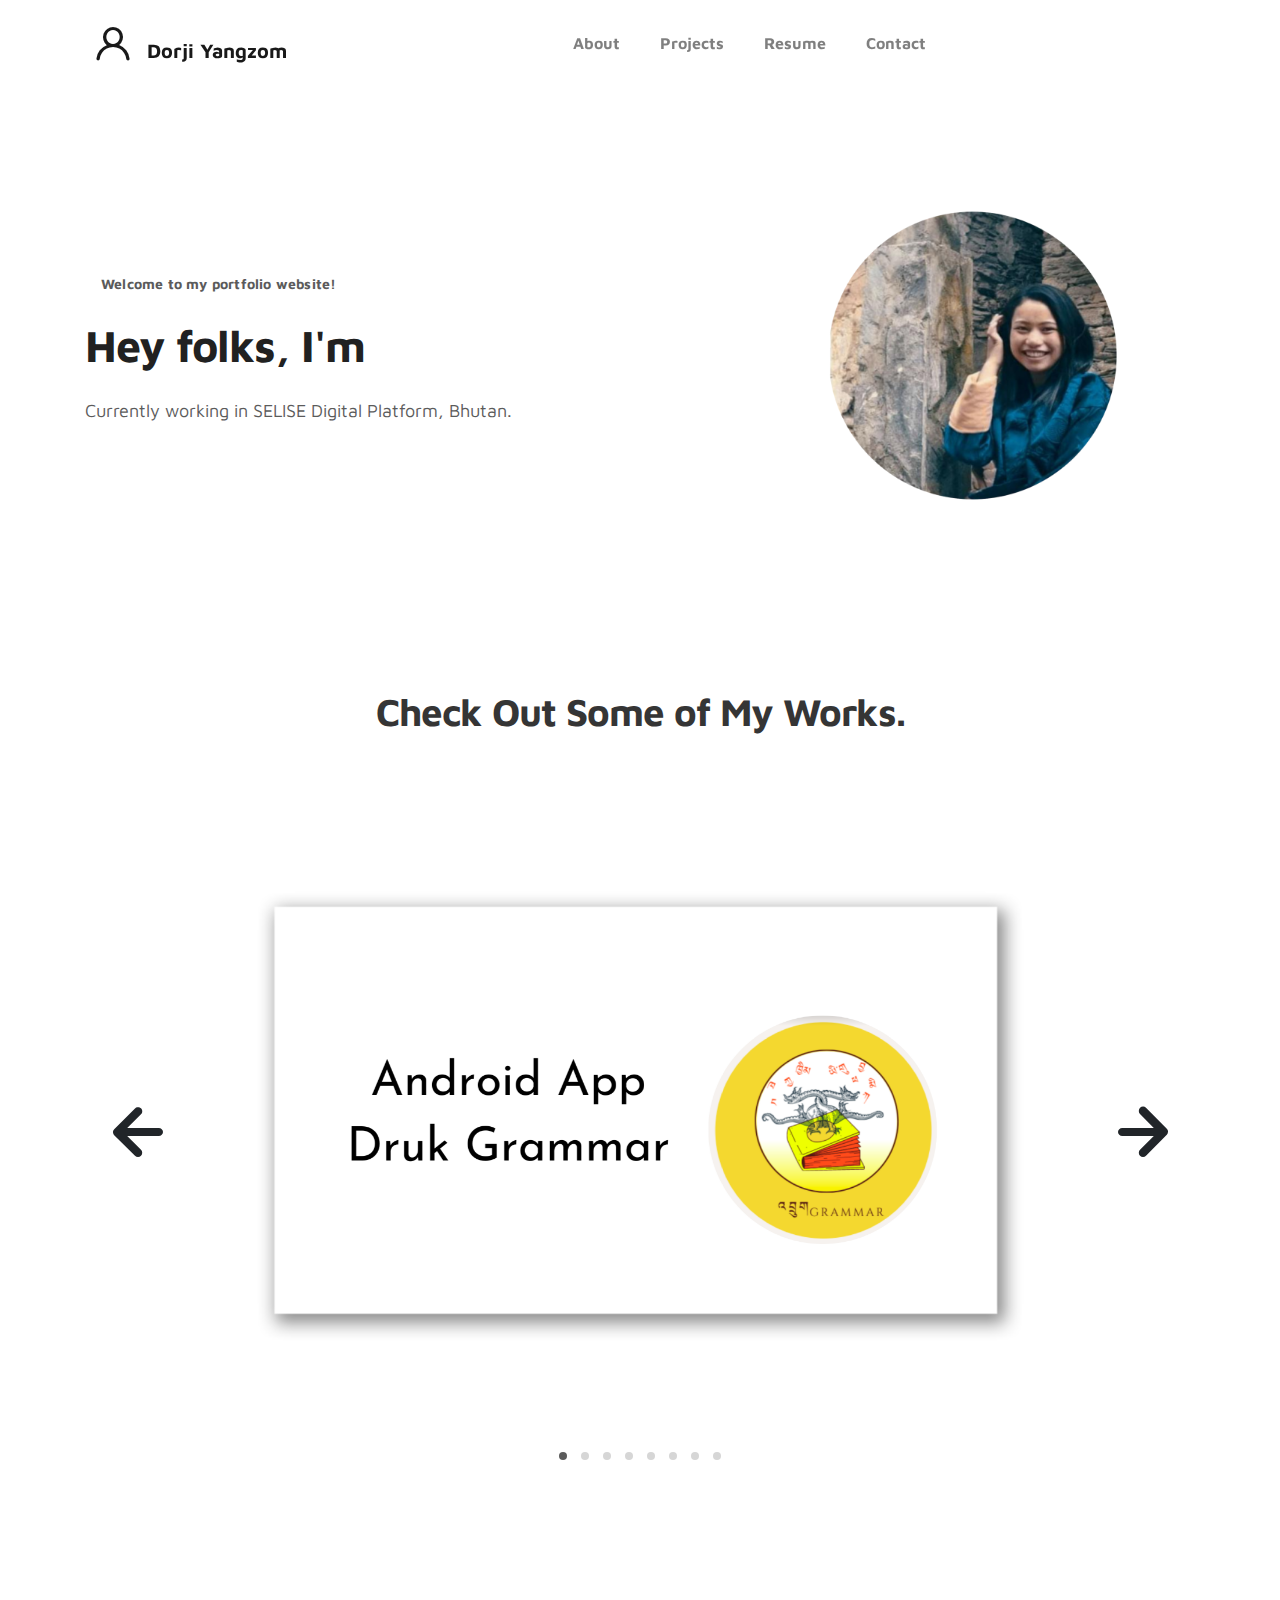
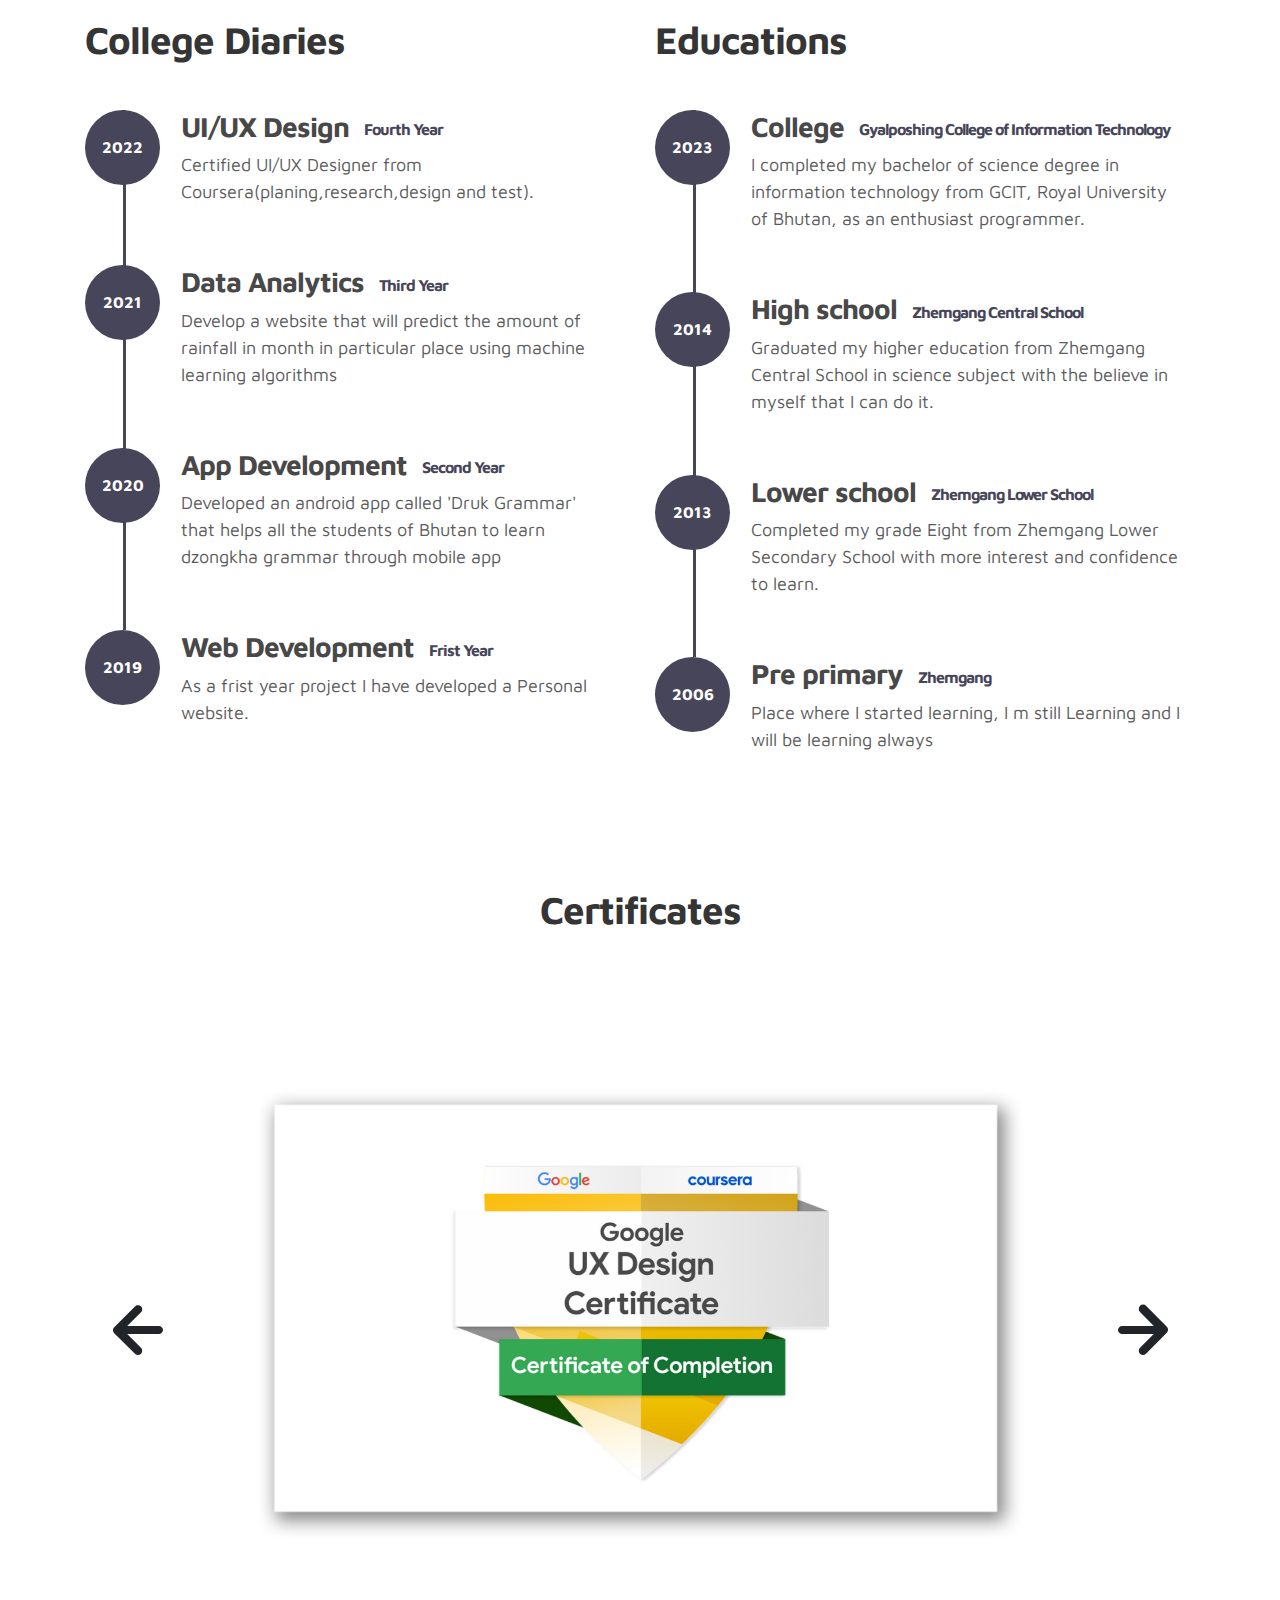
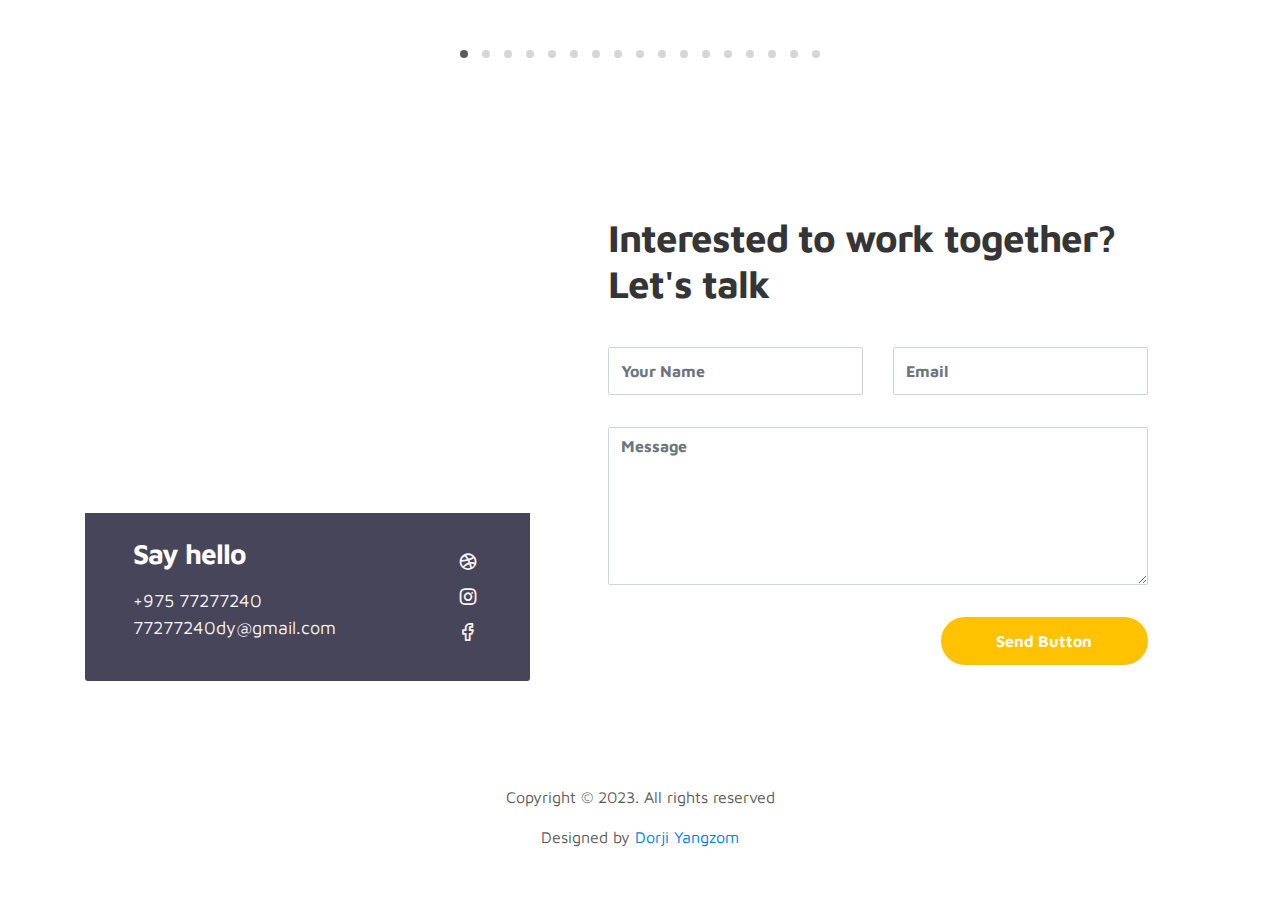
<file: index.html>
<!doctype html>
<html lang="en">
  <head>
    <meta charset="utf-8">
    <meta name="viewport" content="width=device-width, initial-scale=1, shrink-to-fit=no">
    <meta name="description" content="">
    <meta name="author" content="">
    <link rel="icon" type="image/png" href="images/undraw/logodjkhkx.png"/>

    <title>Dorji Yangzom</title>

    <link rel="stylesheet" href="css/bootstrap.min.css">
    <link rel="stylesheet" href="css/unicons.css">
    <link rel="stylesheet" href="css/owl.carousel.min.css">
    <link rel="stylesheet" href="css/owl.theme.default.min.css">

    <!-- MAIN STYLE -->
    <link rel="stylesheet" href="css/tooplate-style.css">
    <!-- <script src="js/mail.js"></script>
    <script type="text/javascript"
        src="https://cdn.jsdelivr.net/npm/@emailjs/browser@3/dist/email.min.js">
    </script>
    <script type="text/javascript">
      (function(){
          emailjs.init("twGvLrdgqTtie1IsZ");
      })();
    </script> -->
    
  </head>
  <body>

    <!-- MENU -->
    <nav class="navbar navbar-expand-sm navbar-light">
        <div class="container">
            <a class="navbar-brand" href="index.html"><i class='uil uil-user'></i> Dorji Yangzom</a>

            <button class="navbar-toggler" type="button" data-toggle="collapse" data-target="#navbarNav" aria-controls="navbarNav" aria-expanded="false"
                aria-label="Toggle navigation">
                <span class="navbar-toggler-icon"></span>
                <span class="navbar-toggler-icon"></span>
                <span class="navbar-toggler-icon"></span>
            </button>

            <div class="collapse navbar-collapse" id="navbarNav">
                <ul class="navbar-nav mx-auto">
                    <li class="nav-item">
                        <a href="#about" class="nav-link"><span data-hover="About">About</span></a>
                    </li>
                    <li class="nav-item">
                        <a href="#project" class="nav-link"><span data-hover="Projects">Projects</span></a>
                    </li>
                    <li class="nav-item">
                        <a href="#resume" class="nav-link"><span data-hover="Resume">Resume</span></a>
                    </li>
                    <li class="nav-item">
                        <a href="#contact" class="nav-link"><span data-hover="Contact">Contact</span></a>
                    </li>
                </ul>

                <!-- <ul class="navbar-nav ml-lg-auto">
                    <div class="ml-lg-4">
                      <div class="color-mode d-lg-flex justify-content-center align-items-center">
                        <i class="color-mode-icon"></i>
                        Color mode
                      </div>
                    </div>
                </ul> -->
            </div>
        </div>
    </nav>

    <!-- ABOUT -->
    <section class="about full-screen d-lg-flex justify-content-center align-items-center" id="about">
        <div class="container">
            <div class="row">
                
                <div class="col-lg-7 col-md-12 col-12 d-flex align-items-center">
                    <div class="about-text">
                        <small class="small-text">Welcome to <span class="mobile-block">my portfolio website!</span></small>
                        <h1 class="animated animated-text">
                            <span class="mr-2">Hey folks, I'm</span>
                                <div class="animated-info">
                                    <span class="animated-item">Dorji Yangzom</span>
                                    <span class="animated-item">Software Dev.</span>
                                    <span class="animated-item">UX Designer</span>
                    
                                </div>
                        </h1>

                        <p>Currently working in SELISE Digital Platform, Bhutan.</p>
                        
                        <!-- <div class="custom-btn-group mt-4">
                          <a href="#" class="btn mr-lg-2 custom-btn"><i class='uil uil-file-alt'></i> Download Resume</a>
                          <a href="#contact" class="btn custom-btn custom-btn-bg custom-btn-link">Get a free quote</a>
                        </div> -->
                    </div>
                </div>

                <div class="col-lg-5 col-md-12 col-12">
                    <div class="about-image svg">
                      <img src="images/undraw/39.png" class="img-fluid" alt="svg image">
                        <!-- <img src="images/undraw/undraw_software_engineer_lvl5.svg" class="img-fluid" alt="svg image"> -->
                        <!-- <img src="images/undraw/12190050.jpg" class="img-fluid" alt="svg image"> -->
                    </div>
                </div>

            </div>
        </div>
    </section>

    <!-- PROJECTS -->
    <section class="project py-5" id="project">
        <div class="container">
                
                <div class="row">
                  <div class="col-lg-11 text-center mx-auto col-12">

                      <div class="col-lg-8 mx-auto">
                        <h2>Check Out Some of My Works.</h2>
                      </div>

                      <div class="owl-carousel owl-theme">
                        <div class="item">
                          <div class="project-info">
                            <a href="images/project/mobileapp.pdf">
                            <img src="images/project/1.png" class="img-fluid" alt="project image"></a>
                          </div>
                        </div>

                        <div class="item">
                          <div class="project-info">
                            <a href="https://raindate.herokuapp.com/">
                            <img src="images/project/9.png" class="img-fluid" alt="project image"></a>
                          </div>
                        </div>

                        <div class="item">
                          <div class="project-info">
                            <a href="https://gcit-cca-management-system.onrender.com/">
                            <img src="images/project/8.png" class="img-fluid" alt="project image"></a>
                          </div>
                        </div>

                        <div class="item">
                          <div class="project-info">
                            <a href="https://sign-language-classification.herokuapp.com/">
                            <img src="images/project/3.png" class="img-fluid" alt="project image"></a>
                          </div>
                        </div>

                        <div class="item">
                          <div class="project-info">
                            <a href="case_1.html">
                            <img src="images/project/4.png" class="img-fluid" alt="project image"></a>
                          </div>
                        </div>

                        <div class="item">
                          <div class="project-info">
                            <a href="case_2.html">
                            <img src="images/project/5.png" class="img-fluid" alt="project image"></a>
                          </div>
                        </div>

                        <div class="item">
                          <div class="project-info">
                            <a href="case_3.html">
                            <img src="images/project/6.png" class="img-fluid" alt="project image"></a>
                          </div>
                        </div>
                        
                        <div class="item">
                          <div class="project-info">
                            <a href="images/project/research.pdf">
                            <img src="images/project/7.png" class="img-fluid" alt="project image"></a>
                          </div>
                        </div>

                         
                      </div>
                    </div>

                  </div>
                </div>
        </div>
    </section>

    <!-- FEATURES -->
    <section class="resume py-5 d-lg-flex justify-content-center align-items-center" id="resume">
        <div class="container">
            <div class="row">

                <div class="col-lg-6 col-12">
                  <h2 class="mb-4">College Diaries</h2>

                    <div class="timeline">
                        <div class="timeline-wrapper">
                             <div class="timeline-yr">
                                  <span>2022</span>
                             </div>
                             <div class="timeline-info">
                                  <h3><span>UI/UX Design</span><small>Fourth Year</small></h3>
                                  <p>Certified UI/UX Designer from Coursera(planing,research,design and test).</p>
                             </div>
                        </div>

                        <div class="timeline-wrapper">
                            <div class="timeline-yr">
                                <span>2021</span>
                            </div>
                            <div class="timeline-info">
                                <h3><span>Data Analytics</span><small>Third Year</small></h3>
                                <p>Develop a website that will predict the amount of rainfall in month in particular place using machine learning algorithms</p>
                            </div>
                        </div>

                        <div class="timeline-wrapper">
                            <div class="timeline-yr">
                                <span>2020</span>
                            </div>
                            <div class="timeline-info">
                                <h3><span>App Development</span><small>Second Year</small></h3></h3>
                                <p>Developed an android app called 'Druk Grammar' that helps all the students of Bhutan to learn dzongkha grammar through mobile app</p>
                            </div>
                        </div>
                        
                        <div class="timeline-wrapper">
                            <div class="timeline-yr">
                                <span>2019</span>
                            </div>
                            <div class="timeline-info">
                                <h3><span>Web Development<small>Frist Year</small></h3>
                                <p>As a frist year project I have developed a Personal website.</p>
                            </div>
                        </div>

                    </div>
                </div>

                <div class="col-lg-6 col-12">
                  <h2 class="mb-4 mobile-mt-2">Educations</h2>

                    <div class="timeline">
                        <div class="timeline-wrapper">
                             <div class="timeline-yr">
                                  <span>2023</span>
                             </div>
                             <div class="timeline-info">
                                  <h3><span>College</span><small>Gyalposhing College of Information Technology</small></h3>
                                  <p>I completed my bachelor of science degree in information technology from GCIT, Royal University of Bhutan, as an enthusiast programmer.</p>
                             </div>
                        </div>

                        <div class="timeline-wrapper">
                            <div class="timeline-yr">
                                <span>2014</span>
                            </div>
                            <div class="timeline-info">
                                <h3><span>High school</span><small>Zhemgang Central School</small></h3>
                                <p>Graduated my higher education from Zhemgang Central School in science subject with the believe in myself that I can do it.</p>
                            </div>
                        </div>
                        
                        <div class="timeline-wrapper">
                            <div class="timeline-yr">
                                <span>2013</span>
                            </div>
                            <div class="timeline-info">
                                <h3><span>Lower school</span><small>Zhemgang Lower School</small></h3>
                                <p>Completed my grade Eight from Zhemgang Lower Secondary School with more interest and confidence to learn.</p>
                            </div>
                        </div>

                        <div class="timeline-wrapper">
                          <div class="timeline-yr">
                              <span>2006</span>
                          </div>
                          <div class="timeline-info">
                              <h3><span>Pre primary</span><small>Zhemgang</small></h3>
                              <p>Place where I started learning, I m still Learning and I will be learning always</p>
                          </div>
                      </div>

                    </div>
                </div>
                
            </div>
        </div>
        
    </section>

    <section class="project py-5" id="project">
      <div class="container">
              
              <div class="row">
                <div class="col-lg-11 text-center mx-auto col-12">

                    <div class="col-lg-8 mx-auto">
                      <h2>Certificates</h2>
                    </div>
                    <div class="owl-carousel owl-theme">
                      <div class="item">
                        <div class="project-info">
                          <img src="images/cert/14.png" class="img-fluid" alt="project image">
                        </div>
                      </div>

                      <div class="item">
                        <div class="project-info">
                          
                          <img src="images/cert/17.png" class="img-fluid" alt="project image">
                        </div>
                      </div>

                      <div class="item">
                        <div class="project-info">
                      
                          <img src="images/cert/25.png" class="img-fluid" alt="project image">
                        </div>
                      </div>

                      <div class="item">
                        <div class="project-info">
                        
                          <img src="images/cert/18.png" class="img-fluid" alt="project image">
                        </div>
                      </div>

                      <div class="item">
                        <div class="project-info">
                          <img src="images/cert/19.png" class="img-fluid" alt="project image">
                        </div>
                      </div>

                      <div class="item">
                        <div class="project-info">
                          <img src="images/cert/20.png" class="img-fluid" alt="project image">
                        </div>
                      </div>
                      <div class="item">
                        <div class="project-info">
                          <img src="images/cert/21.png" class="img-fluid" alt="project image">
                        </div>
                      </div>

                      <div class="item">
                        <div class="project-info">
                          
                          <img src="images/cert/22.png" class="img-fluid" alt="project image">
                        </div>
                      </div>

                      <div class="item">
                        <div class="project-info">
                        
                          <img src="images/cert/23.png" class="img-fluid" alt="project image">
                        </div>
                      </div>

                    
                      <div class="item">
                        <div class="project-info">
                      
                          <img src="images/cert/15.png" class="img-fluid" alt="project image">
                        </div>
                      </div>

                      <div class="item">
                        <div class="project-info">
                      
                          <img src="images/cert/16.png" class="img-fluid" alt="project image">
                        </div>
                      </div>
                      <div class="item">
                        <div class="project-info">
                          <img src="images/cert/24.png" class="img-fluid" alt="project image">
                        </div>
                      </div>

                  
                      <div class="item">
                        <div class="project-info">
                          <img src="images/cert/9.png" class="img-fluid" alt="project image">
                        </div>
                      </div>

                      <div class="item">
                        <div class="project-info">
                          
                          <img src="images/cert/10.png" class="img-fluid" alt="project image">
                        </div>
                      </div>

                      <div class="item">
                        <div class="project-info">
                        
                          <img src="images/cert/11.png" class="img-fluid" alt="project image">
                        </div>
                      </div>

                      <div class="item">
                        <div class="project-info">
                          <img src="images/cert/12.png" class="img-fluid" alt="project image">
                        </div>
                      </div>

                      <div class="item">
                        <div class="project-info">
                      
                          <img src="images/cert/13.png" class="img-fluid" alt="project image">
                        </div>
                      </div>

                      
                    </div>
                  </div>

                </div>
              </div>
      </div>
  </section>

    <!-- CONTACT -->
    <section class="contact py-5" id="contact">
      <div class="container">
        <div class="row">
          
          <div class="col-lg-5 mr-lg-5 col-12">
            <div class="google-map w-100">
              <!-- <iframe src="" width="400" height="300" style="border:0;" allowfullscreen="" loading="lazy" referrerpolicy="no-referrer-when-downgrade"></iframe> -->
              <iframe src="https://www.google.com/maps/embed?pb=!1m14!1m8!1m3!1d14164.944166608895!2d89.6552553!3d27.4307536!3m2!1i1024!2i768!4f13.1!3m3!1m2!1s0x39e193bc4e788177%3A0xc536a92a71b6732e!2sThimphu%20TechPark!5e0!3m2!1sen!2sbt!4v1693221374588!5m2!1sen!2sbt" width="400" height="300" frameborder="0" style="border:0" allowfullscreen></iframe>
            </div>

            <div class="contact-info d-flex justify-content-between align-items-center py-4 px-lg-5">
                <div class="contact-info-item">
                  <h3 class="mb-3 text-white">Say hello</h3>
                  <p class="footer-text mb-0">+975 77277240</p>
                  <p><a href="77277240dy@gmail.com">77277240dy@gmail.com</a></p>
                </div>

                <ul class="social-links">
                     <li><a href="https://dribbble.com/dorji_123?onboarding=true" class="uil uil-dribbble" data-toggle="tooltip" data-placement="left" title="Dribbble"></a></li>
                     <li><a href="https://www.instagram.com/yang_zo96/" class="uil uil-instagram" data-toggle="tooltip" data-placement="left" title="Instagram"></a></li>
                     <li><a href="https://www.facebook.com/yangzomdorji606" class="uil uil-facebook" data-toggle="tooltip" data-placement="left" title="Youtube"></a></li>
                </ul>
            </div>
          </div>

          <div class="col-lg-6 col-12">
            <div class="contact-form">
              <h2 class="mb-4">Interested to work together? Let's talk</h2>

              <form id="contact-form" action="https://formspree.io/f/meqdwgka" method="post">
                <div class="row">
                  <div class="col-lg-6 col-12">
                    <input type="text" class="form-control" name="name" placeholder="Your Name" required id="name">
                  </div>

                  <div class="col-lg-6 col-12">
                    <input type="email" class="form-control" name="email" placeholder="Email" required id="email">
                  </div>

                  <div class="col-12">
                    <textarea name="message" rows="6" class="form-control" id="message" placeholder="Message"></textarea>
                  </div>

                  <div class="ml-lg-auto col-lg-5 col-12">
                    <input  type="submit" class="form-control submit-btn" value="Send Button" >
                  </div>
                </div>
              </form>
            </div>
          </div>

        </div>
      </div>
    </section>

    <!-- FOOTER -->
     <footer class="footer py-5">
          <div class="container">
               <div class="row">

                    <div class="col-lg-12 col-12">                                
                        <p class="copyright-text text-center">Copyright &copy; 2023. All rights reserved</p>
                        <p class="copyright-text text-center">Designed by <a rel="nofollow" href="https://www.facebook.com/yangzomdorji606">Dorji Yangzom</a></p>
                    </div>
                    
               </div>
          </div>
     </footer>

    <script src="js/jquery-3.3.1.min.js"></script>
    <script src="js/popper.min.js"></script>
    <script src="js/bootstrap.min.js"></script>
    <script src="js/Headroom.js"></script>
    <script src="js/jQuery.headroom.js"></script>
    <script src="js/owl.carousel.min.js"></script>
    <script src="js/smoothscroll.js"></script>
    <script src="js/custom.js"></script>
    <script src="https://smtpjs.com/v3/smtp.js"></script>
  </body>
</html>
</file>
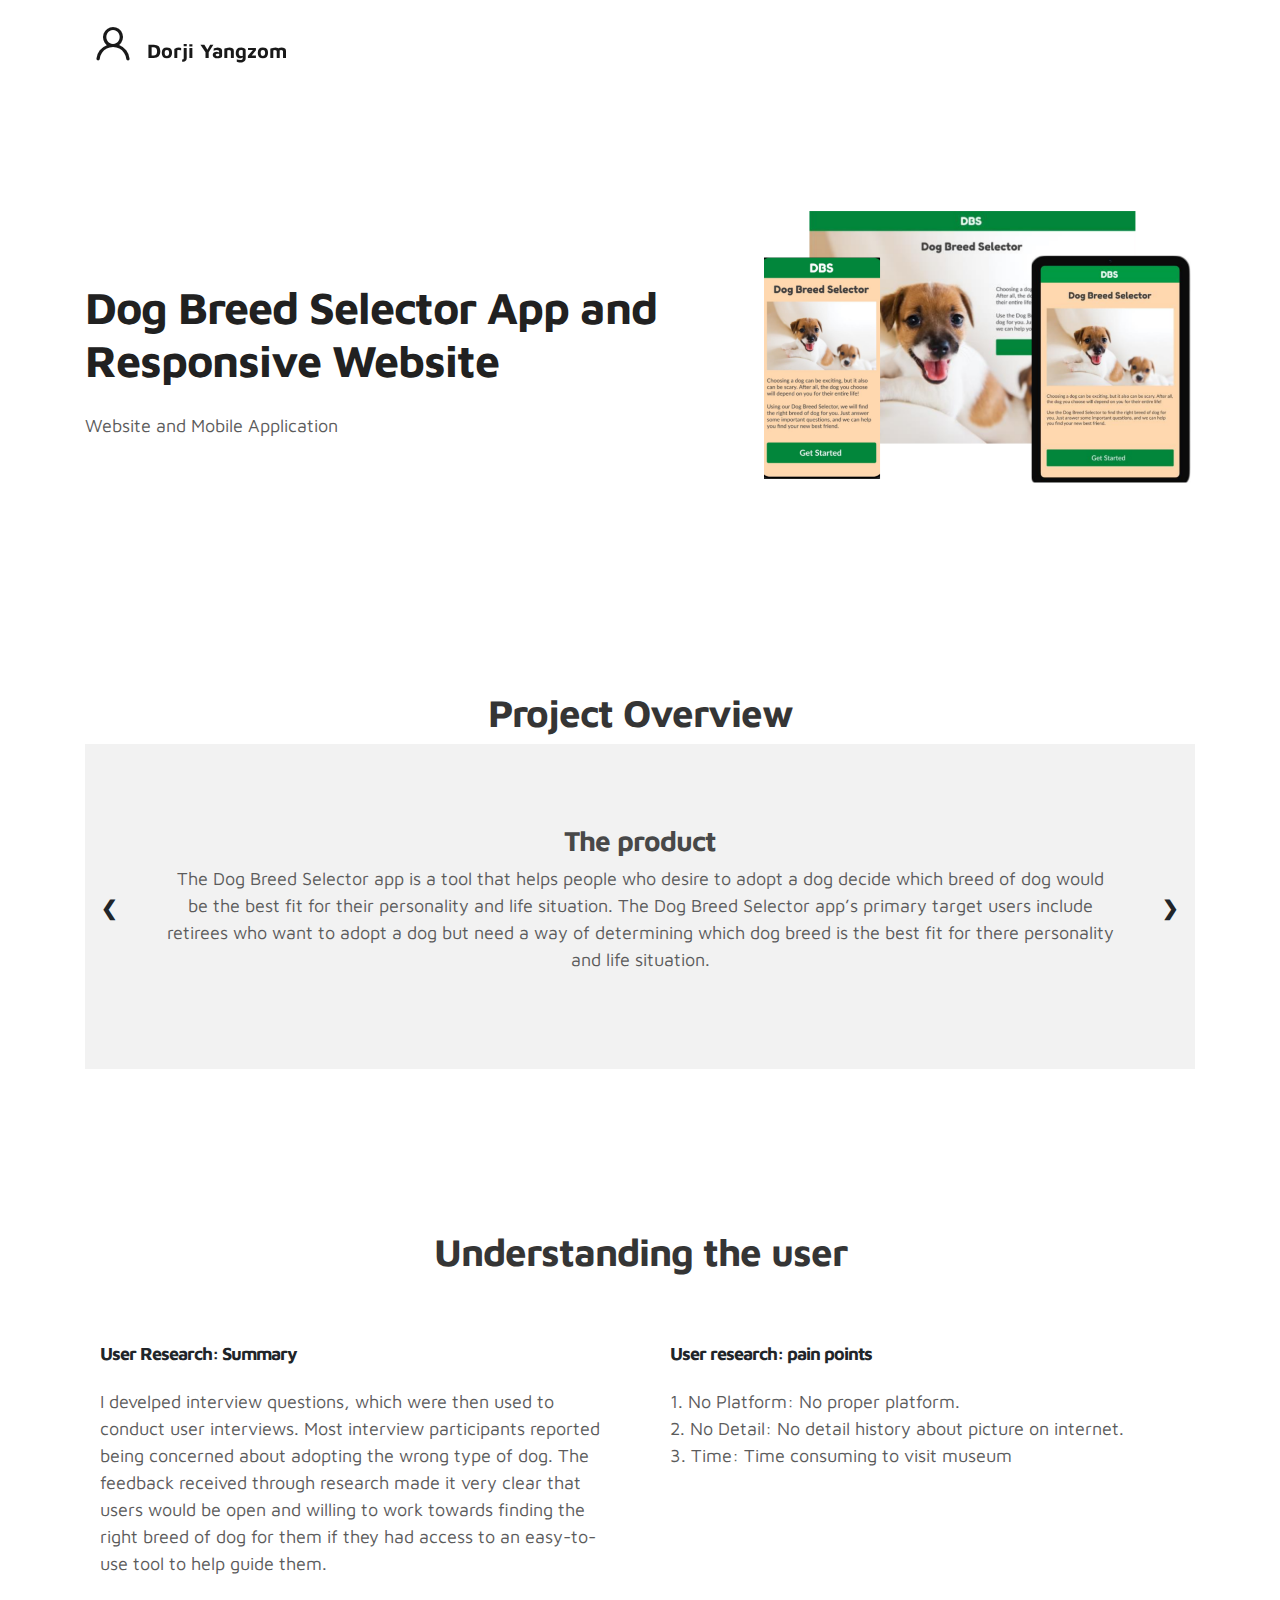
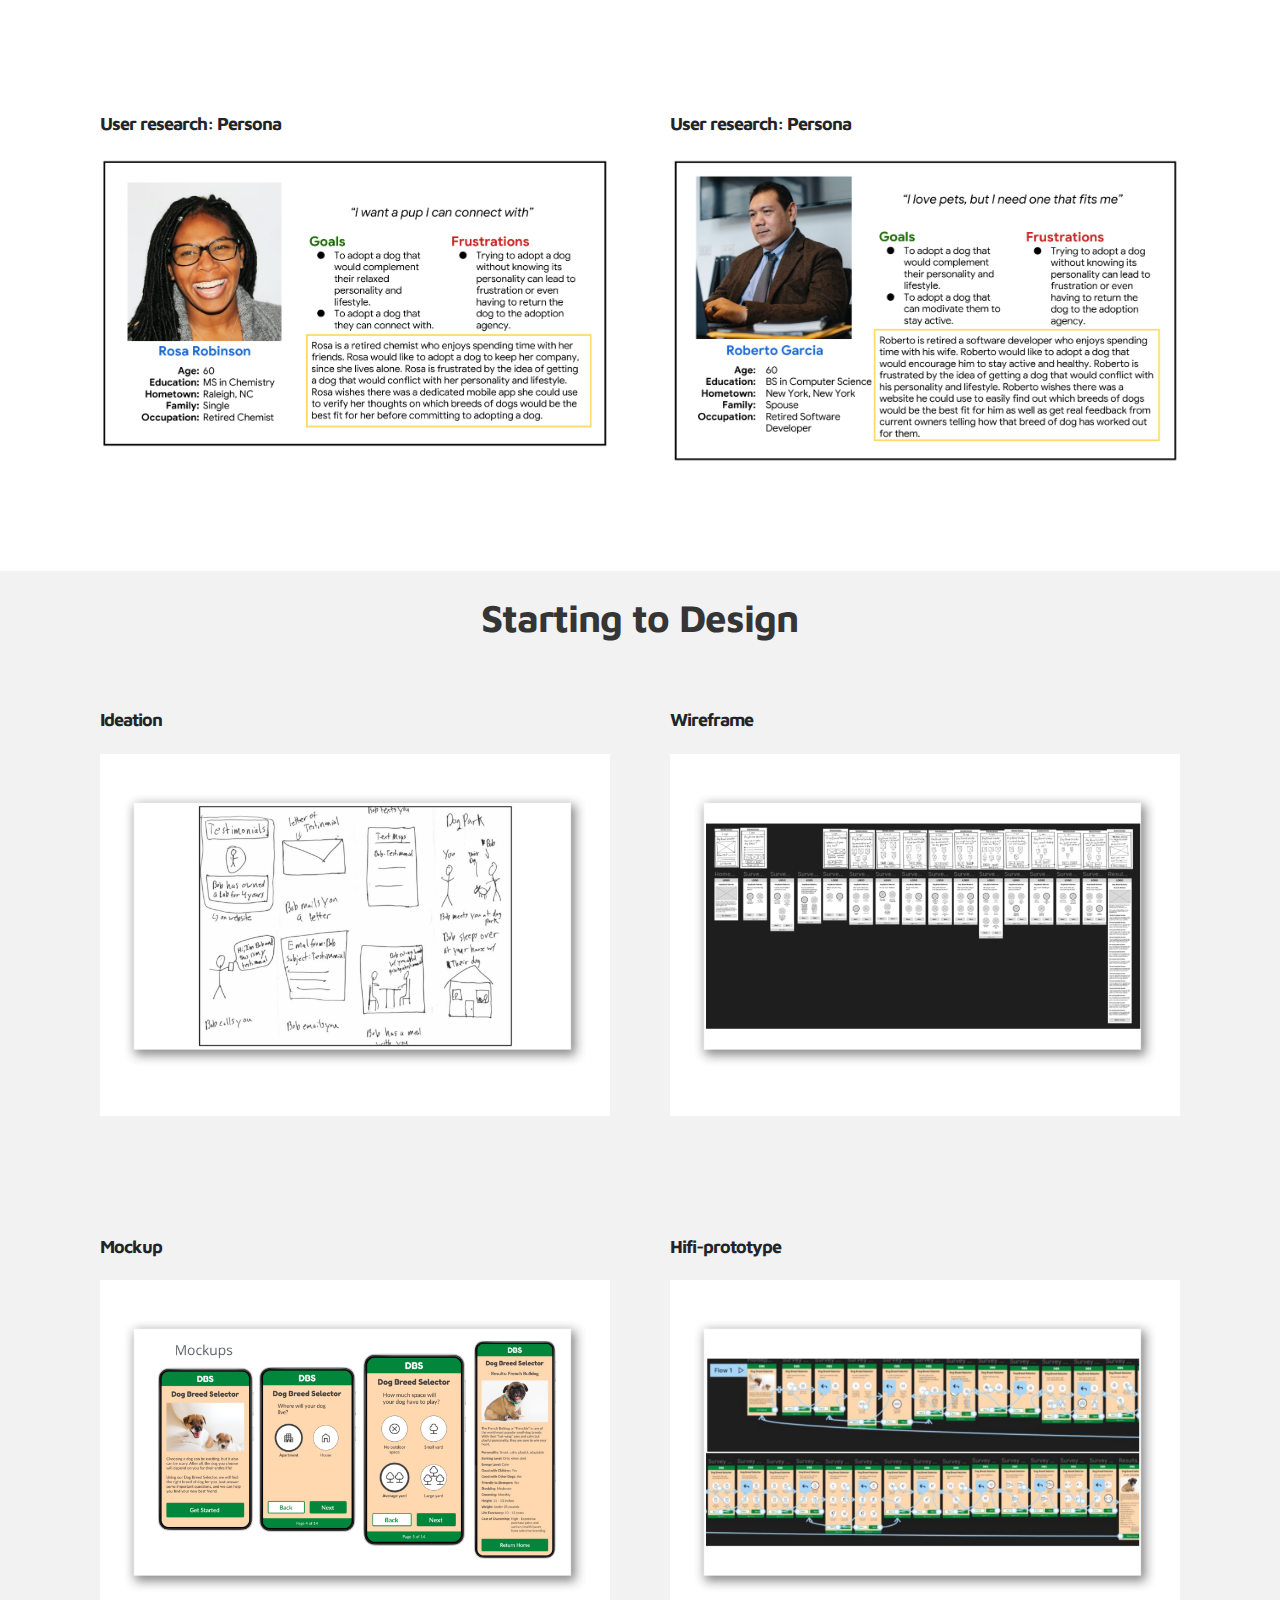
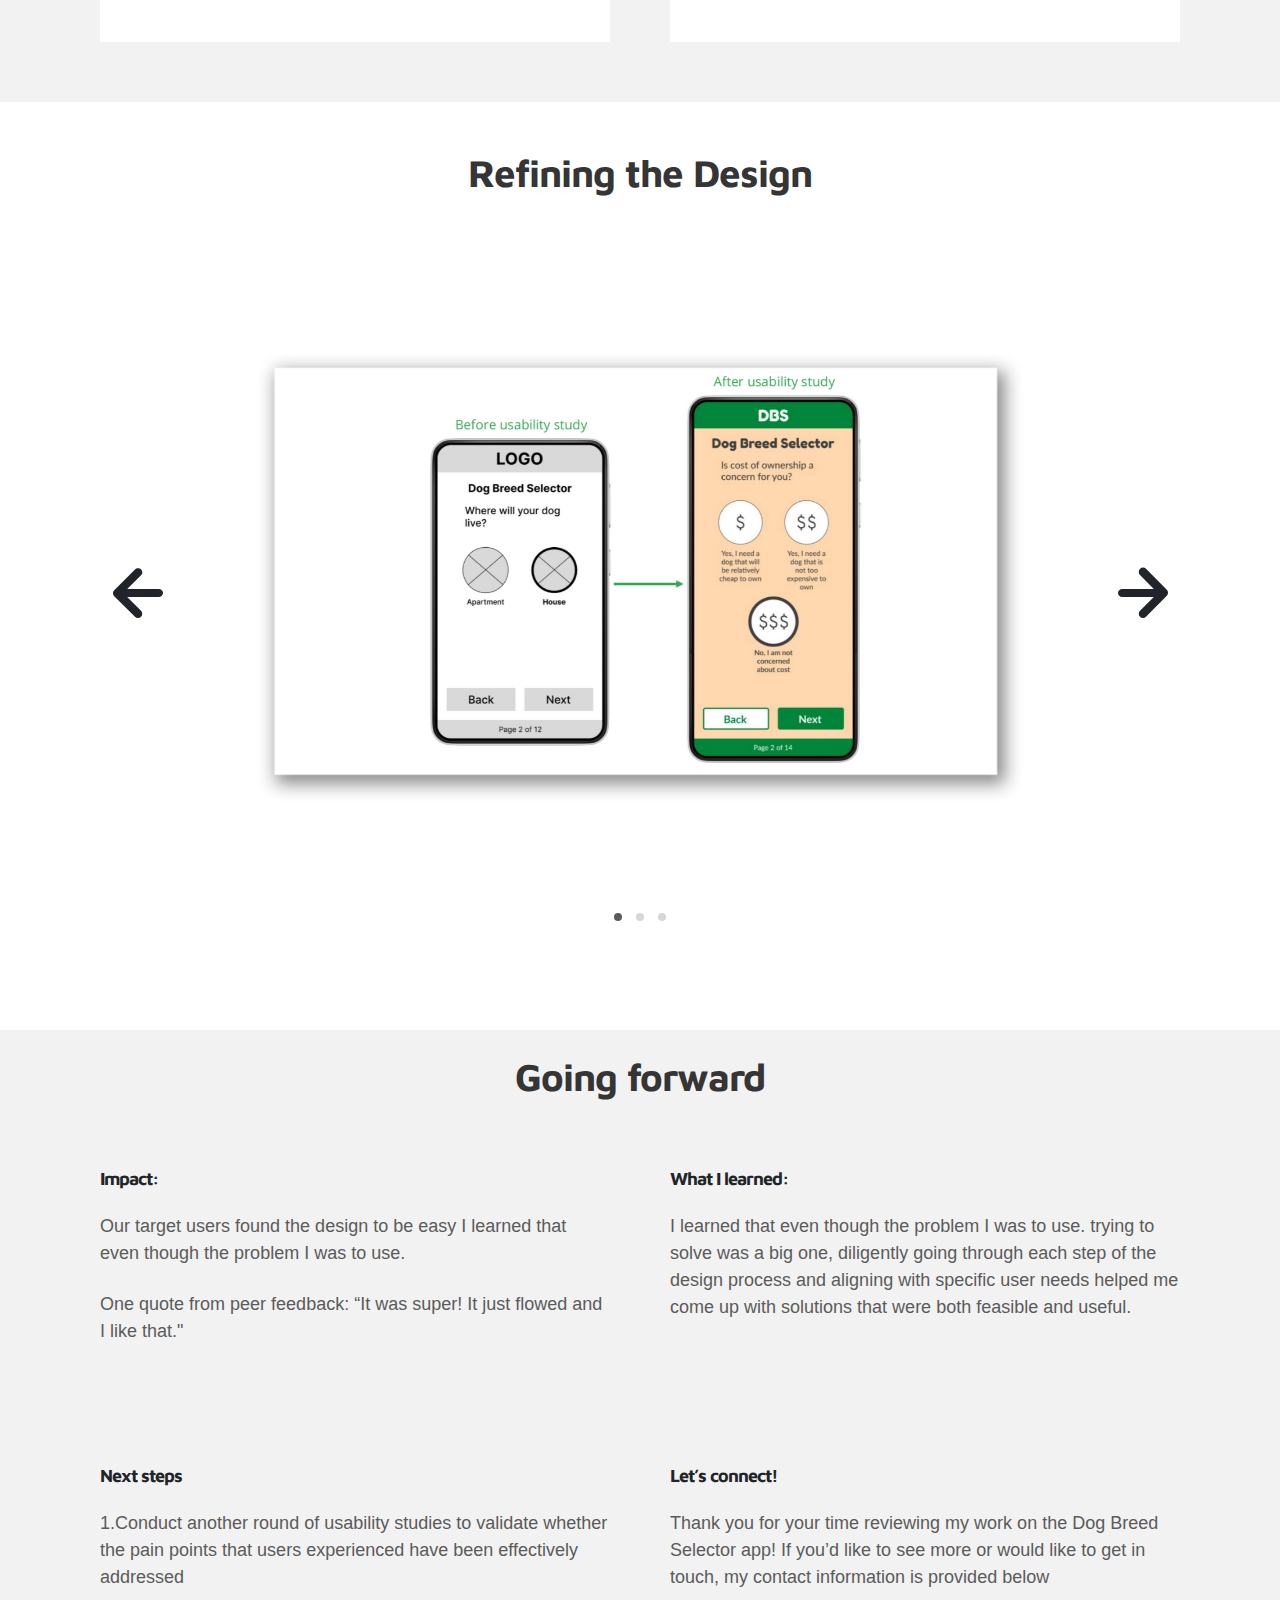
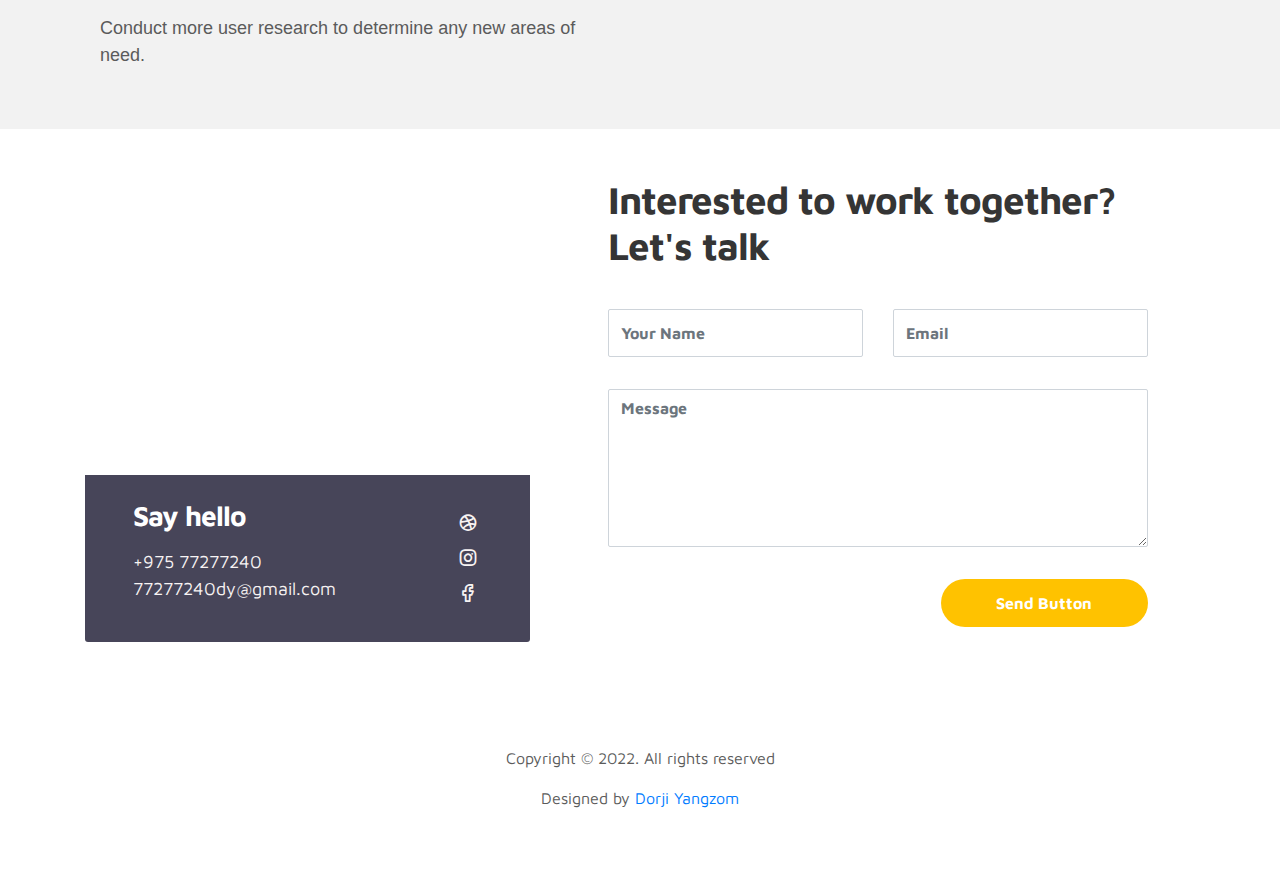
<file: case_3.html>
<!doctype html>
<html lang="en">
  <head>
    <meta charset="utf-8">
    <meta name="viewport" content="width=device-width, initial-scale=1, shrink-to-fit=no">
    <meta name="description" content="">
    <meta name="author" content="">
    <link rel="icon" type="image/png" href="images/undraw/logodjkhkx.png"/>

    <title>Dorji Yangzom</title>

    <link rel="stylesheet" href="css/bootstrap.min.css">
    <link rel="stylesheet" href="css/unicons.css">
    <link rel="stylesheet" href="css/owl.carousel.min.css">
    <link rel="stylesheet" href="css/owl.theme.default.min.css">

    <!-- MAIN STYLE -->
    <link rel="stylesheet" href="css/tooplate-style.css">
    <link rel="stylesheet" href="css/project.css">
    
  </head>
  <body>

    <!-- MENU -->
    <nav class="navbar navbar-expand-sm navbar-light">
        <div class="container">
            <a class="navbar-brand" href="index.html"><i class='uil uil-user'></i> Dorji Yangzom</a>

            <button class="navbar-toggler" type="button" data-toggle="collapse" data-target="#navbarNav" aria-controls="navbarNav" aria-expanded="false"
                aria-label="Toggle navigation">
                <span class="navbar-toggler-icon"></span>
                <span class="navbar-toggler-icon"></span>
                <span class="navbar-toggler-icon"></span>
            </button>

            <!-- <div class="collapse navbar-collapse" id="navbarNav">
                <ul class="navbar-nav ml-lg-auto">
                    <div class="ml-lg-4">
                      <div class="color-mode d-lg-flex justify-content-center align-items-center">
                        <i class="color-mode-icon"></i>
                        Color mode
                      </div>
                    </div>
                </ul>
            </div> -->
        </div>
    </nav>

    <!-- ABOUT -->
    <section class="about full-screen d-lg-flex justify-content-center align-items-center" id="about">
        <div class="container">
            <div class="row">
                
                <div class="col-lg-7 col-md-12 col-12 d-flex align-items-center">
                    <div class="about-text">
                        <h1 class="animated animated-text">
                            <span class="mr-2">Dog Breed Selector App and
                                Responsive Website</span>
                        </h1>

                        <p>Website and Mobile Application</p>
                        
                        <!-- <div class="custom-btn-group mt-4">
                          <a href="#" class="btn mr-lg-2 custom-btn"><i class='uil uil-file-alt'></i> Download Resume</a>
                          <a href="#contact" class="btn custom-btn custom-btn-bg custom-btn-link">Get a free quote</a>
                        </div> -->
                    </div>
                </div>

                <div class="col-lg-5 col-md-12 col-12">
                    <div class="about-image svg">
                        <img src="images/project_3/4.png" class="img-fluid" alt="svg image">
                    </div>
                </div>

            </div>
        </div>
    </section>

    <!-- PROJECTS -->
    <section class="project py-5" id="project">
        <div class="container">   
          <div class="row">
            <div class="col-lg-11 text-center mx-auto col-12">
              <div class="col-lg-8 mx-auto">
                <h2>Project Overview</h2>
              </div>
            </div>
          </div>
          <div class="slideshow-container">

            <div class="mySlides">
              <h3>The product</h3>
              <p>The Dog Breed Selector app is a tool that helps
                people who desire to adopt a dog decide which breed
                of dog would be the best fit for their personality and
                life situation. The Dog Breed Selector app’s primary
                target users include retirees who want to adopt a dog
                but need a way of determining which dog breed is the
                best fit for there personality and life situation.</p>
            </div>
            
            <div class="mySlides">
              <h3>Project duration</h3>
              <p>15th August 2022 to november 25th 2022</p>
            </div>
            
            <div class="mySlides">
              <h3>The problem</h3>
              <p>People want to adopt dogs but are concerned 
                that they will choose the wrong breed leading 
                to a bad fit or possibly needing to return the 
                dog. It has been identified that a lack of 
                general knowledge about dog breeds and
                limited understanding about their impact on
                dog owners are crucial drivers for continued
                adoption of dogs that do not fit the owner’s
                personality or life situation.</p>
            </div>
            <div class="mySlides">
              <h3>The Goal</h3>
              <p>Design an app that will improve education on the topic of dog breeds and help people choose a dog breed that would be a great fit for their personality and life situation.</p>
            </div>
            <div class="mySlides">
              <h3>Target Audience</h3>
              <p>The one who love to know more about dog and Dog Lover.</p>
            </div>
            <div class="mySlides">
              <h3>My role:</h3>
              <p>UX designer leading the app and responsive 
                website design from conception to delivery</p>
            </div>
            <div class="mySlides">
              <h3>Responsibilities</h3>
              <p>Conducting interviews, paper and digital wireframing, low and high-fidelity prototyping,
                conducting a usability study, accounting for
                accessibility, iterating on designs, determining
                information architecture, and responsive
                design.</p>
            </div>
            
            <a class="prev" onclick="plusSlides(-1)">❮</a>
            <a class="next" onclick="plusSlides(1)">❯</a>
            
            </div>
            
            <div class="dot-container">
              <span class="dot" onclick="currentSlide(1)"></span> 
              <span class="dot" onclick="currentSlide(2)"></span> 
              <span class="dot" onclick="currentSlide(3)"></span>
              <span class="dot" onclick="currentSlide(4)"></span> 
              <span class="dot" onclick="currentSlide(5)"></span> 
              <span class="dot" onclick="currentSlide(6)"></span>  
            </div>
          </div>
        </div>
    </section>

    <!-- FEATURES -->
    <section class="resume py-5 d-lg-flex justify-content-center align-items-center" id="resume">
        <div class="container">
            <div class="row">
              <section class="feature_section layout_padding2 layout_margin">
                <div class="col-lg-11 text-center mx-auto col-12">
                  <div class="col-lg-8 mx-auto">
                    <h2>Understanding the user</h2>
                  </div>
                </div>
                <div class="container">
                  <div class="row">
                    <div class="col-md-6">
                      <div class="box">
                        <div class="head-box">
                          <h6>
                            User Research: Summary
                          </h6>
                        </div>
                        <div class="detail-box">
                          <p>  
                            I develped interview questions, which were then used to conduct user interviews. Most interview participants reported being concerned about adopting the wrong type of dog. The feedback
                            received through research made it very clear that users would be open and willing to work towards
                            finding the right breed of dog for them if they had access to an easy-to-use tool to help guide
                            them.
                          </p>
                        </div>
                      </div>
                    </div>
                    <div class="col-md-6">
                      <div class="box">
                        <div class="head-box">
                          <h6>
                            User research: pain points
                          </h6>
                        </div>
                        <div class="detail-box">
                          <p>
                            1. No Platform: No proper platform.<br>
                            2. No Detail: No detail history about picture on internet.<br>
                            3. Time: Time consuming to visit museum<br>
                          </p>
                        </div>
                      </div>
                    </div>
                    <div class="col-md-6">
                      <div class="box">
                        <div class="head-box">
                          <h6>
                            User research: Persona
                          </h6>
                        </div>
                        <div class="detail-box">
                          <img src="images/project_3/1.png" width="100%">
                        </div>
                      </div>
                    </div>
                    <div class="col-md-6">
                      <div class="box">
                        <div class="head-box">
                          <h6>
                            User research: Persona
                          </h6>
                        </div>
                        <div class="detail-box">
                          <img src="images/project_3/2.png" width="100%">
                        </div>
                      </div>
                    </div>
                  </div>
                </div>
                <div class="d-flex justify-content-center">
                </div>
              </section>                
            </div>
        </div>
    </section>
     <!-- client section -->
    <section class="client_section layout_margin download_section layout_padding-bottom" style="background-color: #f1f1f1f1;">
      <div class="container">
        <div class="col-lg-11 text-center mx-auto col-12">
          <div class="col-lg-8 mx-auto">
            <br>
            <h2>Starting to Design</h2>
          </div>
        </div>
        <div class="layout_padding2-top">
          <div class="row">
            <div class="col-md-6">
                <div class="box">
                  <div class="head-box">
                    <h6>
                      Ideation
                    </h6>
                  </div>
                  <div class="detail-box">
                    <img src="images/project_3/6.png" width="100%">
                  </div>
                </div>
              </div>
              <div class="col-md-6">
                <div class="box">
                  <div class="head-box">
                    <h6>
                      Wireframe
                    </h6>
                  </div>
                  <div class="detail-box" >
                    <img src="images/project_3/5.png" width="100%">
                  </div>
                </div>
              </div>
            </div>
          </div>
          <div class="row">
            <div class="col-md-6">
                <div class="box">
                  <div class="head-box">
                    <h6>
                      Mockup
                    </h6>
                  </div>
                  <div class="detail-box">
                    <img src="images/project_3/19.png" width="100%">
                  </div>
                </div>
              </div>
              <div class="col-md-6">
                <div class="box">
                  <div class="head-box">
                    <h6>
                    Hifi-prototype
                    </h6>
                  </div>
                  <div class="detail-box" >
                    <img src="images/project_3/20.png" width="100%">
                  </div>
                </div>
              </div>
            </div>
          </div>
        </div>
      </div>
    </section>
    <!-- Refining the Design -->
    <section class="project py-5" id="project">
        <div class="container">    
          <div class="row">
            <div class="col-lg-11 text-center mx-auto col-12">
                <div class="col-lg-8 mx-auto">
                  <h2>Refining the Design<h2>
                </div>
                <div class="owl-carousel owl-theme">
                  <div class="item">
                    <div class="project-info">
                      <img src="images/project_3/9.png" class="img-fluid" alt="project image"></a>
                    </div>
                  </div>
                  <div class="item">
                    <div class="project-info">
                      <img src="images/project_3/10.png" class="img-fluid" alt="project image"></a>
                    </div>
                  </div>
                  <div class="item">
                    <div class="project-info">
                      <img src="images/project_3/19.png" class="img-fluid" alt="project image"></a>
                    </div>
                  </div>
                </div>
              </div>
            </div>
          </div>
        </div>
    </section>
    <!-- takeaway -->
    <section class="client_section layout_margin download_section layout_padding-bottom" style="background-color: #f1f1f1f1;">
      <div class="container">
        <div class="col-lg-11 text-center mx-auto col-12">
          <div class="col-lg-8 mx-auto">
            <br>
            <h2>Going forward</h2>
          </div>
        </div>
        <div class="layout_padding2-top">
          <div class="row">
            <div class="col-md-6">
                <div class="box">
                  <div class="head-box">
                    <h6>
                      Impact:
                    </h6>
                  </div>
                  <div class="detail-box">
                    <p>Our target users found the design to be easy I learned that even though the problem I was
                      to use.
                      </p><br>

                    <p>
                      One quote from peer feedback: 
                      “It was super! It just flowed and I like that."</p>
                  </div>
                </div>
              </div>
              <div class="col-md-6">
                <div class="box">
                  <div class="head-box">
                    <h6>
                      What I learned:
                    </h6>
                  </div>
                  <div class="detail-box" >
                    <p>I learned that even though the problem I was
                      to use. trying to solve was a big one, diligently going
                      through each step of the design process and
                      aligning with specific user needs helped me
                      come up with solutions that were both feasible
                      and useful.</p>
                  </div>
                </div>
              </div>
            </div>
          </div>
          <div class="row">
            <div class="col-md-6">
                <div class="box">
                  <div class="head-box">
                    <h6>
                      Next steps
                    </h6>
                  </div>
                  <div class="detail-box">
                    <p>1.Conduct another round of
                      usability studies to
                      validate whether the pain
                      points that users
                      experienced have been
                      effectively addressed</p><br>
                    <p>Conduct more user
                      research to determine
                      any new areas of need.</p>
                  </div>
                </div>
              </div>
              <div class="col-md-6">
                <div class="box">
                  <div class="head-box">
                    <h6>
                      Let’s connect!
                    </h6>
                  </div>
                  <div class="detail-box" >
                    <p>Thank you for your time reviewing my work on the Dog Breed Selector app! If you’d like to see
                      more or would like to get in touch, my contact information is provided below</p>
                  </div>
                </div>
              </div>
            </div>
          </div>
        </div>
      </div>
    </section>

    <!-- CONTACT -->
    <section class="contact py-5" id="contact">
      <div class="container">
        <div class="row">
          
          <div class="col-lg-5 mr-lg-5 col-12">
            <div class="google-map w-100">
              <!-- <iframe src="" width="400" height="300" style="border:0;" allowfullscreen="" loading="lazy" referrerpolicy="no-referrer-when-downgrade"></iframe> -->
              <iframe src="https://www.google.com/maps/embed?pb=!1m18!1m12!1m3!1d14189.943949265604!2d91.18045067203687!3d27.23528345729337!2m3!1f0!2f0!3f0!3m2!1i1024!2i768!4f13.1!3m3!1m2!1s0x375eaa156ca2a677%3A0x281e6e8f6a9cf6ea!2sGyalpozhing%20College%20of%20Information%20Technology!5e0!3m2!1sen!2sbt!4v1667060366950!5m2!1sen!2sbt" width="400" height="300" frameborder="0" style="border:0" allowfullscreen></iframe>
            </div>

            <div class="contact-info d-flex justify-content-between align-items-center py-4 px-lg-5">
                <div class="contact-info-item">
                  <h3 class="mb-3 text-white">Say hello</h3>
                  <p class="footer-text mb-0">+975 77277240</p>
                  <p><a href="mailto:hello@company.co">77277240dy@gmail.com</a></p>
                </div>

                <ul class="social-links">
                  <li><a href="https://dribbble.com/dorji_123?onboarding=true" class="uil uil-dribbble" data-toggle="tooltip" data-placement="left" title="Dribbble"></a></li>
                  <li><a href="https://www.instagram.com/yang_zo96/" class="uil uil-instagram" data-toggle="tooltip" data-placement="left" title="Instagram"></a></li>
                  <li><a href="https://www.facebook.com/yangzomdorji606" class="uil uil-facebook" data-toggle="tooltip" data-placement="left" title="Youtube"></a></li>
             </ul>
            </div>
          </div>

          <div class="col-lg-6 col-12">
            <div class="contact-form">
              <h2 class="mb-4">Interested to work together? Let's talk</h2>

              <form action="https://formspree.io/f/meqdwgka" method="post">
                <div class="row">
                  <div class="col-lg-6 col-12">
                    <input type="text" class="form-control" name="name" placeholder="Your Name" id="name">
                  </div>

                  <div class="col-lg-6 col-12">
                    <input type="email" class="form-control" name="email" placeholder="Email" id="email">
                  </div>

                  <div class="col-12">
                    <textarea name="message" rows="6" class="form-control" id="message" placeholder="Message"></textarea>
                  </div>

                  <div class="ml-lg-auto col-lg-5 col-12">
                    <input type="submit" class="form-control submit-btn" value="Send Button">
                  </div>
                </div>
              </form>
            </div>
          </div>

        </div>
      </div>
    </section>
    <!-- FOOTER -->
     <footer class="footer py-5">
          <div class="container">
               <div class="row">

                    <div class="col-lg-12 col-12">                                
                        <p class="copyright-text text-center">Copyright &copy; 2022. All rights reserved</p>
                        <p class="copyright-text text-center">Designed by <a rel="nofollow" href="https://www.facebook.com/yangzomdorji606">Dorji Yangzom</a></p>
                    </div>
                    
               </div>
          </div>
     </footer>
    <script>
      var slideIndex = 1;
      showSlides(slideIndex);

      function plusSlides(n) {
        showSlides(slideIndex += n);
      }

      function currentSlide(n) {
        showSlides(slideIndex = n);
      }

      function showSlides(n) {
        var i;
        var slides = document.getElementsByClassName("mySlides");
        var dots = document.getElementsByClassName("dot");
        if (n > slides.length) {slideIndex = 1}    
        if (n < 1) {slideIndex = slides.length}
        for (i = 0; i < slides.length; i++) {
            slides[i].style.display = "none";  
        }
        for (i = 0; i < dots.length; i++) {
            dots[i].className = dots[i].className.replace(" active", "");
        }
        slides[slideIndex-1].style.display = "block";  
        dots[slideIndex-1].className += " active";
      }
    </script>

    <script src="js/jquery-3.3.1.min.js"></script>
    <script src="js/popper.min.js"></script>
    <script src="js/bootstrap.min.js"></script>
    <script src="js/Headroom.js"></script>
    <script src="js/jQuery.headroom.js"></script>
    <script src="js/owl.carousel.min.js"></script>
    <script src="js/smoothscroll.js"></script>
    <script src="js/custom.js"></script>

  </body>
</html>
</file>
<file: css/unicons.css>
@font-face {
  font-family: 'unicons';
  src: url('../font/unicons.eot?42479262');
  src: url('../font/unicons.eot?42479262#iefix') format('embedded-opentype'),
       url('../font/unicons.woff2?42479262') format('woff2'),
       url('../font/unicons.woff?42479262') format('woff'),
       url('../font/unicons.ttf?42479262') format('truetype'),
       url('../font/unicons.svg?42479262#unicons') format('svg');
  font-weight: normal;
  font-style: normal;
}
/* Chrome hack: SVG is rendered more smooth in Windozze. 100% magic, uncomment if you need it. */
/* Note, that will break hinting! In other OS-es font will be not as sharp as it could be */
/*
@media screen and (-webkit-min-device-pixel-ratio:0) {
  @font-face {
    font-family: 'unicons';
    src: url('../font/unicons.svg?42479262#unicons') format('svg');
  }
}
*/
 
 [class^="uil-"]:before, [class*=" uil-"]:before {
  font-family: "unicons";
  font-style: normal;
  font-weight: normal;
  speak: none;
 
  display: inline-block;
  text-decoration: inherit;
  width: 1em;
  margin-right: .2em;
  text-align: center;
  /* opacity: .8; */
 
  /* For safety - reset parent styles, that can break glyph codes*/
  font-variant: normal;
  text-transform: none;
 
  /* fix buttons height, for twitter bootstrap */
  line-height: 1em;
 
  /* Animation center compensation - margins should be symmetric */
  /* remove if not needed */
  margin-left: .2em;
 
  /* you can be more comfortable with increased icons size */
  /* font-size: 120%; */
 
  /* Font smoothing. That was taken from TWBS */
  -webkit-font-smoothing: antialiased;
  -moz-osx-font-smoothing: grayscale;
 
  /* Uncomment for 3D effect */
  /* text-shadow: 1px 1px 1px rgba(127, 127, 127, 0.3); */
}
 
.uil-abacus:before { content: '\e800'; } /* '' */
.uil-accessible-icon-alt:before { content: '\e801'; } /* '' */
.uil-adjust-alt:before { content: '\e802'; } /* '' */
.uil-adjust-circle:before { content: '\e803'; } /* '' */
.uil-adjust-half:before { content: '\e804'; } /* '' */
.uil-adjust:before { content: '\e805'; } /* '' */
.uil-airplay:before { content: '\e806'; } /* '' */
.uil-align-alt:before { content: '\e807'; } /* '' */
.uil-align-center-alt:before { content: '\e808'; } /* '' */
.uil-align-center-h:before { content: '\e809'; } /* '' */
.uil-align-center-justify:before { content: '\e80a'; } /* '' */
.uil-align-center-v:before { content: '\e80b'; } /* '' */
.uil-align-center:before { content: '\e80c'; } /* '' */
.uil-align-justify:before { content: '\e80d'; } /* '' */
.uil-align-left-justify:before { content: '\e80e'; } /* '' */
.uil-align-left:before { content: '\e80f'; } /* '' */
.uil-align-letter-right:before { content: '\e810'; } /* '' */
.uil-align-right-justify:before { content: '\e811'; } /* '' */
.uil-align-right:before { content: '\e812'; } /* '' */
.uil-align:before { content: '\e813'; } /* '' */
.uil-ambulance:before { content: '\e814'; } /* '' */
.uil-analysis:before { content: '\e815'; } /* '' */
.uil-analytics:before { content: '\e816'; } /* '' */
.uil-anchor:before { content: '\e817'; } /* '' */
.uil-android-phone-slash:before { content: '\e818'; } /* '' */
.uil-angle-double-down:before { content: '\e819'; } /* '' */
.uil-angle-double-left:before { content: '\e81a'; } /* '' */
.uil-angle-double-right:before { content: '\e81b'; } /* '' */
.uil-angle-double-up:before { content: '\e81c'; } /* '' */
.uil-angle-down:before { content: '\e81d'; } /* '' */
.uil-angle-left:before { content: '\e81e'; } /* '' */
.uil-angle-right-b:before { content: '\e81f'; } /* '' */
.uil-angle-right:before { content: '\e820'; } /* '' */
.uil-angle-up:before { content: '\e821'; } /* '' */
.uil-annoyed-alt:before { content: '\e822'; } /* '' */
.uil-annoyed:before { content: '\e823'; } /* '' */
.uil-apps:before { content: '\e824'; } /* '' */
.uil-archive-alt:before { content: '\e825'; } /* '' */
.uil-archive:before { content: '\e826'; } /* '' */
.uil-arrow-break:before { content: '\e827'; } /* '' */
.uil-arrow-circle-down:before { content: '\e828'; } /* '' */
.uil-arrow-circle-left:before { content: '\e829'; } /* '' */
.uil-arrow-circle-right:before { content: '\e82a'; } /* '' */
.uil-arrow-circle-up:before { content: '\e82b'; } /* '' */
.uil-arrow-compress-h:before { content: '\e82c'; } /* '' */
.uil-arrow-down-left:before { content: '\e82d'; } /* '' */
.uil-arrow-down-right:before { content: '\e82e'; } /* '' */
.uil-arrow-down:before { content: '\e82f'; } /* '' */
.uil-arrow-from-right:before { content: '\e830'; } /* '' */
.uil-arrow-from-top:before { content: '\e831'; } /* '' */
.uil-arrow-growth:before { content: '\e832'; } /* '' */
.uil-arrow-left:before { content: '\e833'; } /* '' */
.uil-arrow-random:before { content: '\e834'; } /* '' */
.uil-arrow-resize-diagonal:before { content: '\e835'; } /* '' */
.uil-arrow-right:before { content: '\e836'; } /* '' */
.uil-arrow-to-bottom:before { content: '\e837'; } /* '' */
.uil-arrow-to-right:before { content: '\e838'; } /* '' */
.uil-arrow-up-left:before { content: '\e839'; } /* '' */
.uil-arrow-up-right:before { content: '\e83a'; } /* '' */
.uil-arrow-up:before { content: '\e83b'; } /* '' */
.uil-arrows-h-alt:before { content: '\e83c'; } /* '' */
.uil-arrows-h:before { content: '\e83d'; } /* '' */
.uil-arrows-left-down:before { content: '\e83e'; } /* '' */
.uil-arrows-maximize:before { content: '\e83f'; } /* '' */
.uil-arrows-merge:before { content: '\e840'; } /* '' */
.uil-arrows-resize-h:before { content: '\e841'; } /* '' */
.uil-arrows-resize-v:before { content: '\e842'; } /* '' */
.uil-arrows-resize:before { content: '\e843'; } /* '' */
.uil-arrows-right-down:before { content: '\e844'; } /* '' */
.uil-arrows-shrink-h:before { content: '\e845'; } /* '' */
.uil-arrows-shrink-v:before { content: '\e846'; } /* '' */
.uil-arrows-up-right:before { content: '\e847'; } /* '' */
.uil-arrows-v-alt:before { content: '\e848'; } /* '' */
.uil-arrows-v:before { content: '\e849'; } /* '' */
.uil-at:before { content: '\e84a'; } /* '' */
.uil-atm-card:before { content: '\e84b'; } /* '' */
.uil-atom:before { content: '\e84c'; } /* '' */
.uil-auto-flash:before { content: '\e84d'; } /* '' */
.uil-award-alt:before { content: '\e84e'; } /* '' */
.uil-award:before { content: '\e84f'; } /* '' */
.uil-baby-carriage:before { content: '\e850'; } /* '' */
.uil-backpack:before { content: '\e851'; } /* '' */
.uil-backspace:before { content: '\e852'; } /* '' */
.uil-backward:before { content: '\e853'; } /* '' */
.uil-bag-alt:before { content: '\e854'; } /* '' */
.uil-bag-slash:before { content: '\e855'; } /* '' */
.uil-bag:before { content: '\e856'; } /* '' */
.uil-ball:before { content: '\e857'; } /* '' */
.uil-ban:before { content: '\e858'; } /* '' */
.uil-bars:before { content: '\e859'; } /* '' */
.uil-basketball-hoop:before { content: '\e85a'; } /* '' */
.uil-basketball:before { content: '\e85b'; } /* '' */
.uil-battery-bolt:before { content: '\e85c'; } /* '' */
.uil-battery-empty:before { content: '\e85d'; } /* '' */
.uil-bed-double:before { content: '\e85e'; } /* '' */
.uil-bed:before { content: '\e85f'; } /* '' */
.uil-bell-school:before { content: '\e860'; } /* '' */
.uil-bell-slash:before { content: '\e861'; } /* '' */
.uil-bill:before { content: '\e862'; } /* '' */
.uil-bitcoin-circle:before { content: '\e863'; } /* '' */
.uil-bitcoin:before { content: '\e864'; } /* '' */
.uil-bluetooth-b:before { content: '\e865'; } /* '' */
.uil-bolt-alt:before { content: '\e866'; } /* '' */
.uil-bolt-slash:before { content: '\e867'; } /* '' */
.uil-bolt:before { content: '\e868'; } /* '' */
.uil-book-alt:before { content: '\e869'; } /* '' */
.uil-book-medical:before { content: '\e86a'; } /* '' */
.uil-book-open:before { content: '\e86b'; } /* '' */
.uil-book-reader:before { content: '\e86c'; } /* '' */
.uil-book:before { content: '\e86d'; } /* '' */
.uil-bookmark-full:before { content: '\e86e'; } /* '' */
.uil-bookmark:before { content: '\e86f'; } /* '' */
.uil-books:before { content: '\e870'; } /* '' */
.uil-boombox:before { content: '\e871'; } /* '' */
.uil-border-alt:before { content: '\e872'; } /* '' */
.uil-border-bottom:before { content: '\e873'; } /* '' */
.uil-border-clear:before { content: '\e874'; } /* '' */
.uil-border-horizontal:before { content: '\e875'; } /* '' */
.uil-border-inner:before { content: '\e876'; } /* '' */
.uil-border-left:before { content: '\e877'; } /* '' */
.uil-border-out:before { content: '\e878'; } /* '' */
.uil-border-right:before { content: '\e879'; } /* '' */
.uil-border-top:before { content: '\e87a'; } /* '' */
.uil-border-vertical:before { content: '\e87b'; } /* '' */
.uil-box:before { content: '\e87c'; } /* '' */
.uil-briefcase-alt:before { content: '\e87d'; } /* '' */
.uil-briefcase:before { content: '\e87e'; } /* '' */
.uil-bright:before { content: '\e87f'; } /* '' */
.uil-brightness-empty:before { content: '\e880'; } /* '' */
.uil-brightness-half:before { content: '\e881'; } /* '' */
.uil-brightness-low:before { content: '\e882'; } /* '' */
.uil-brightness-minus:before { content: '\e883'; } /* '' */
.uil-brightness-plus:before { content: '\e884'; } /* '' */
.uil-brightness:before { content: '\e885'; } /* '' */
.uil-bring-bottom:before { content: '\e886'; } /* '' */
.uil-bring-front:before { content: '\e887'; } /* '' */
.uil-brush-alt:before { content: '\e888'; } /* '' */
.uil-bug:before { content: '\e889'; } /* '' */
.uil-building:before { content: '\e88a'; } /* '' */
.uil-bullseye:before { content: '\e88b'; } /* '' */
.uil-bus-alt:before { content: '\e88c'; } /* '' */
.uil-bus-school:before { content: '\e88d'; } /* '' */
.uil-bus:before { content: '\e88e'; } /* '' */
.uil-calcualtor:before { content: '\e88f'; } /* '' */
.uil-calculator-alt:before { content: '\e890'; } /* '' */
.uil-calendar-alt:before { content: '\e891'; } /* '' */
.uil-calendar-slash:before { content: '\e892'; } /* '' */
.uil-calender:before { content: '\e893'; } /* '' */
.uil-calling:before { content: '\e894'; } /* '' */
.uil-camera-plus:before { content: '\e895'; } /* '' */
.uil-camera-slash:before { content: '\e896'; } /* '' */
.uil-camera:before { content: '\e897'; } /* '' */
.uil-cancel:before { content: '\e898'; } /* '' */
.uil-capsule:before { content: '\e899'; } /* '' */
.uil-capture:before { content: '\e89a'; } /* '' */
.uil-car-sideview:before { content: '\e89b'; } /* '' */
.uil-car-slash:before { content: '\e89c'; } /* '' */
.uil-car-wash:before { content: '\e89d'; } /* '' */
.uil-car:before { content: '\e89e'; } /* '' */
.uil-card-atm:before { content: '\e89f'; } /* '' */
.uil-caret-right:before { content: '\e8a0'; } /* '' */
.uil-cart:before { content: '\e8a1'; } /* '' */
.uil-cell:before { content: '\e8a2'; } /* '' */
.uil-celsius:before { content: '\e8a3'; } /* '' */
.uil-chart-bar-alt:before { content: '\e8a4'; } /* '' */
.uil-chart-bar:before { content: '\e8a5'; } /* '' */
.uil-chart-down:before { content: '\e8a6'; } /* '' */
.uil-chart-growth-alt:before { content: '\e8a7'; } /* '' */
.uil-chart-growth:before { content: '\e8a8'; } /* '' */
.uil-chart-line:before { content: '\e8a9'; } /* '' */
.uil-chart-pie-alt:before { content: '\e8aa'; } /* '' */
.uil-chart-pie:before { content: '\e8ab'; } /* '' */
.uil-chart:before { content: '\e8ac'; } /* '' */
.uil-chat-bubble-user:before { content: '\e8ad'; } /* '' */
.uil-chat-info:before { content: '\e8ae'; } /* '' */
.uil-chat:before { content: '\e8af'; } /* '' */
.uil-check-circle:before { content: '\e8b0'; } /* '' */
.uil-check-square:before { content: '\e8b1'; } /* '' */
.uil-check:before { content: '\e8b2'; } /* '' */
.uil-circle-layer:before { content: '\e8b3'; } /* '' */
.uil-circle:before { content: '\e8b4'; } /* '' */
.uil-circuit:before { content: '\e8b5'; } /* '' */
.uil-clapper-board:before { content: '\e8b6'; } /* '' */
.uil-clipboard-alt:before { content: '\e8b7'; } /* '' */
.uil-clipboard-blank:before { content: '\e8b8'; } /* '' */
.uil-clipboard-notes:before { content: '\e8b9'; } /* '' */
.uil-clipboard:before { content: '\e8ba'; } /* '' */
.uil-clock-eight:before { content: '\e8bb'; } /* '' */
.uil-clock-five:before { content: '\e8bc'; } /* '' */
.uil-clock-nine:before { content: '\e8bd'; } /* '' */
.uil-clock-seven:before { content: '\e8be'; } /* '' */
.uil-clock-ten:before { content: '\e8bf'; } /* '' */
.uil-clock-three:before { content: '\e8c0'; } /* '' */
.uil-clock-two:before { content: '\e8c1'; } /* '' */
.uil-clock:before { content: '\e8c2'; } /* '' */
.uil-closed-captioning:before { content: '\e8c3'; } /* '' */
.uil-cloud-block:before { content: '\e8c4'; } /* '' */
.uil-cloud-bookmark:before { content: '\e8c5'; } /* '' */
.uil-cloud-check:before { content: '\e8c6'; } /* '' */
.uil-cloud-computing:before { content: '\e8c7'; } /* '' */
.uil-cloud-data-connection:before { content: '\e8c8'; } /* '' */
.uil-cloud-database-tree:before { content: '\e8c9'; } /* '' */
.uil-cloud-download:before { content: '\e8ca'; } /* '' */
.uil-cloud-drizzle:before { content: '\e8cb'; } /* '' */
.uil-cloud-exclamation:before { content: '\e8cc'; } /* '' */
.uil-cloud-hail:before { content: '\e8cd'; } /* '' */
.uil-cloud-heart:before { content: '\e8ce'; } /* '' */
.uil-cloud-info:before { content: '\e8cf'; } /* '' */
.uil-cloud-lock:before { content: '\e8d0'; } /* '' */
.uil-cloud-meatball:before { content: '\e8d1'; } /* '' */
.uil-cloud-moon-hail:before { content: '\e8d2'; } /* '' */
.uil-cloud-moon-meatball:before { content: '\e8d3'; } /* '' */
.uil-cloud-moon-rain:before { content: '\e8d4'; } /* '' */
.uil-cloud-moon-showers:before { content: '\e8d5'; } /* '' */
.uil-cloud-moon:before { content: '\e8d6'; } /* '' */
.uil-cloud-question:before { content: '\e8d7'; } /* '' */
.uil-cloud-rain-sun:before { content: '\e8d8'; } /* '' */
.uil-cloud-rain:before { content: '\e8d9'; } /* '' */
.uil-cloud-redo:before { content: '\e8da'; } /* '' */
.uil-cloud-set:before { content: '\e8db'; } /* '' */
.uil-cloud-share:before { content: '\e8dc'; } /* '' */
.uil-cloud-shield:before { content: '\e8dd'; } /* '' */
.uil-cloud-showers-alt:before { content: '\e8de'; } /* '' */
.uil-cloud-showers-heavy:before { content: '\e8df'; } /* '' */
.uil-cloud-showers:before { content: '\e8e0'; } /* '' */
.uil-cloud-slash:before { content: '\e8e1'; } /* '' */
.uil-cloud-sun-hail:before { content: '\e8e2'; } /* '' */
.uil-cloud-sun-meatball:before { content: '\e8e3'; } /* '' */
.uil-cloud-sun-rain-alt:before { content: '\e8e4'; } /* '' */
.uil-cloud-sun-rain:before { content: '\e8e5'; } /* '' */
.uil-cloud-sun-tear:before { content: '\e8e6'; } /* '' */
.uil-cloud-sun:before { content: '\e8e7'; } /* '' */
.uil-cloud-times:before { content: '\e8e8'; } /* '' */
.uil-cloud-unlock:before { content: '\e8e9'; } /* '' */
.uil-cloud-upload:before { content: '\e8ea'; } /* '' */
.uil-cloud-wifi:before { content: '\e8eb'; } /* '' */
.uil-cloud-wind:before { content: '\e8ec'; } /* '' */
.uil-cloud:before { content: '\e8ed'; } /* '' */
.uil-clouds:before { content: '\e8ee'; } /* '' */
.uil-club:before { content: '\e8ef'; } /* '' */
.uil-code:before { content: '\e8f0'; } /* '' */
.uil-coffee:before { content: '\e8f1'; } /* '' */
.uil-cog:before { content: '\e8f2'; } /* '' */
.uil-coins:before { content: '\e8f3'; } /* '' */
.uil-columns:before { content: '\e8f4'; } /* '' */
.uil-comment-alt-block:before { content: '\e8f5'; } /* '' */
.uil-comment-alt-chart-lines:before { content: '\e8f6'; } /* '' */
.uil-comment-alt-check:before { content: '\e8f7'; } /* '' */
.uil-comment-alt-dots:before { content: '\e8f8'; } /* '' */
.uil-comment-alt-download:before { content: '\e8f9'; } /* '' */
.uil-comment-alt-edit:before { content: '\e8fa'; } /* '' */
.uil-comment-alt-exclamation:before { content: '\e8fb'; } /* '' */
.uil-comment-alt-heart:before { content: '\e8fc'; } /* '' */
.uil-comment-alt-image:before { content: '\e8fd'; } /* '' */
.uil-comment-alt-info:before { content: '\e8fe'; } /* '' */
.uil-comment-alt-lines:before { content: '\e8ff'; } /* '' */
.uil-comment-alt-lock:before { content: '\e900'; } /* '' */
.uil-comment-alt-medical:before { content: '\e901'; } /* '' */
.uil-comment-alt-message:before { content: '\e902'; } /* '' */
.uil-comment-alt-notes:before { content: '\e903'; } /* '' */
.uil-comment-alt-plus:before { content: '\e904'; } /* '' */
.uil-comment-alt-question:before { content: '\e905'; } /* '' */
.uil-comment-alt-redo:before { content: '\e906'; } /* '' */
.uil-comment-alt-search:before { content: '\e907'; } /* '' */
.uil-comment-alt-share:before { content: '\e908'; } /* '' */
.uil-comment-alt-shield:before { content: '\e909'; } /* '' */
.uil-comment-alt-upload:before { content: '\e90a'; } /* '' */
.uil-comment-alt-verify:before { content: '\e90b'; } /* '' */
.uil-comment-alt:before { content: '\e90c'; } /* '' */
.uil-comment-block:before { content: '\e90d'; } /* '' */
.uil-comment-chart-line:before { content: '\e90e'; } /* '' */
.uil-comment-check:before { content: '\e90f'; } /* '' */
.uil-comment-dots:before { content: '\e910'; } /* '' */
.uil-comment-download:before { content: '\e911'; } /* '' */
.uil-comment-edit:before { content: '\e912'; } /* '' */
.uil-comment-exclamation:before { content: '\e913'; } /* '' */
.uil-comment-heart:before { content: '\e914'; } /* '' */
.uil-comment-image:before { content: '\e915'; } /* '' */
.uil-comment-info-alt:before { content: '\e916'; } /* '' */
.uil-comment-info:before { content: '\e917'; } /* '' */
.uil-comment-lines:before { content: '\e918'; } /* '' */
.uil-comment-lock:before { content: '\e919'; } /* '' */
.uil-comment-medical:before { content: '\e91a'; } /* '' */
.uil-comment-message:before { content: '\e91b'; } /* '' */
.uil-comment-notes:before { content: '\e91c'; } /* '' */
.uil-comment-plus:before { content: '\e91d'; } /* '' */
.uil-comment-question:before { content: '\e91e'; } /* '' */
.uil-comment-redo:before { content: '\e91f'; } /* '' */
.uil-comment-search:before { content: '\e920'; } /* '' */
.uil-comment-share:before { content: '\e921'; } /* '' */
.uil-comment-shield:before { content: '\e922'; } /* '' */
.uil-comment-slash:before { content: '\e923'; } /* '' */
.uil-comment-upload:before { content: '\e924'; } /* '' */
.uil-comment-verify:before { content: '\e925'; } /* '' */
.uil-comment:before { content: '\e926'; } /* '' */
.uil-comments-alt:before { content: '\e927'; } /* '' */
.uil-comments:before { content: '\e928'; } /* '' */
.uil-commnet-alt-slash:before { content: '\e929'; } /* '' */
.uil-compact-disc:before { content: '\e92a'; } /* '' */
.uil-compass:before { content: '\e92b'; } /* '' */
.uil-compress-alt-left:before { content: '\e92c'; } /* '' */
.uil-compress-alt:before { content: '\e92d'; } /* '' */
.uil-compress-arrows:before { content: '\e92e'; } /* '' */
.uil-compress-lines:before { content: '\e92f'; } /* '' */
.uil-compress-point:before { content: '\e930'; } /* '' */
.uil-compress-v:before { content: '\e931'; } /* '' */
.uil-compress:before { content: '\e932'; } /* '' */
.uil-computer-mouse:before { content: '\e933'; } /* '' */
.uil-confused:before { content: '\e934'; } /* '' */
.uil-constructor:before { content: '\e935'; } /* '' */
.uil-copy-alt:before { content: '\e936'; } /* '' */
.uil-copy-landscape:before { content: '\e937'; } /* '' */
.uil-copy:before { content: '\e938'; } /* '' */
.uil-copyright:before { content: '\e939'; } /* '' */
.uil-corner-down-left:before { content: '\e93a'; } /* '' */
.uil-corner-down-right-alt:before { content: '\e93b'; } /* '' */
.uil-corner-down-right:before { content: '\e93c'; } /* '' */
.uil-corner-left-down:before { content: '\e93d'; } /* '' */
.uil-corner-right-down:before { content: '\e93e'; } /* '' */
.uil-corner-up-left-alt:before { content: '\e93f'; } /* '' */
.uil-corner-up-left:before { content: '\e940'; } /* '' */
.uil-corner-up-right-alt:before { content: '\e941'; } /* '' */
.uil-corner-up-right:before { content: '\e942'; } /* '' */
.uil-creative-commons-pd-alt:before { content: '\e943'; } /* '' */
.uil-creative-commons-pd:before { content: '\e944'; } /* '' */
.uil-crockery:before { content: '\e945'; } /* '' */
.uil-crop-alt-rotate-left:before { content: '\e946'; } /* '' */
.uil-crop-alt-rotate-right:before { content: '\e947'; } /* '' */
.uil-crop-alt:before { content: '\e948'; } /* '' */
.uil-crosshair-alt:before { content: '\e949'; } /* '' */
.uil-crosshair:before { content: '\e94a'; } /* '' */
.uil-crosshairs:before { content: '\e94b'; } /* '' */
.uil-cube:before { content: '\e94c'; } /* '' */
.uil-data-sharing:before { content: '\e94d'; } /* '' */
.uil-database-alt:before { content: '\e94e'; } /* '' */
.uil-database:before { content: '\e94f'; } /* '' */
.uil-desert:before { content: '\e950'; } /* '' */
.uil-desktop-alt-slash:before { content: '\e951'; } /* '' */
.uil-desktop-alt:before { content: '\e952'; } /* '' */
.uil-desktop-cloud-alt:before { content: '\e953'; } /* '' */
.uil-desktop-slash:before { content: '\e954'; } /* '' */
.uil-desktop:before { content: '\e955'; } /* '' */
.uil-dialpad-alt:before { content: '\e956'; } /* '' */
.uil-dialpad:before { content: '\e957'; } /* '' */
.uil-diamond:before { content: '\e958'; } /* '' */
.uil-diary-alt:before { content: '\e959'; } /* '' */
.uil-diary:before { content: '\e95a'; } /* '' */
.uil-dice-five:before { content: '\e95b'; } /* '' */
.uil-dice-four:before { content: '\e95c'; } /* '' */
.uil-dice-one:before { content: '\e95d'; } /* '' */
.uil-dice-six:before { content: '\e95e'; } /* '' */
.uil-dice-three:before { content: '\e95f'; } /* '' */
.uil-dice-two:before { content: '\e960'; } /* '' */
.uil-direction:before { content: '\e961'; } /* '' */
.uil-directions:before { content: '\e962'; } /* '' */
.uil-dizzy-meh:before { content: '\e963'; } /* '' */
.uil-dna:before { content: '\e964'; } /* '' */
.uil-document-layout-center:before { content: '\e965'; } /* '' */
.uil-document-layout-left:before { content: '\e966'; } /* '' */
.uil-document-layout-right:before { content: '\e967'; } /* '' */
.uil-document:before { content: '\e968'; } /* '' */
.uil-dollar-alt:before { content: '\e969'; } /* '' */
.uil-dollar-sign-alt:before { content: '\e96a'; } /* '' */
.uil-dollar-sign:before { content: '\e96b'; } /* '' */
.uil-down-arrow:before { content: '\e96c'; } /* '' */
.uil-download-alt:before { content: '\e96d'; } /* '' */
.uil-dribbble:before { content: '\e96e'; } /* '' */
.uil-drill:before { content: '\e96f'; } /* '' */
.uil-dropbox:before { content: '\e970'; } /* '' */
.uil-dumbbell:before { content: '\e971'; } /* '' */
.uil-edit-alt:before { content: '\e972'; } /* '' */
.uil-edit:before { content: '\e973'; } /* '' */
.uil-ellipsis-h:before { content: '\e974'; } /* '' */
.uil-ellipsis-v:before { content: '\e975'; } /* '' */
.uil-emoji:before { content: '\e976'; } /* '' */
.uil-enter:before { content: '\e977'; } /* '' */
.uil-entry:before { content: '\e978'; } /* '' */
.uil-envelope-add:before { content: '\e979'; } /* '' */
.uil-envelope-alt:before { content: '\e97a'; } /* '' */
.uil-envelope-block:before { content: '\e97b'; } /* '' */
.uil-envelope-bookmark:before { content: '\e97c'; } /* '' */
.uil-envelope-check:before { content: '\e97d'; } /* '' */
.uil-envelope-download-alt:before { content: '\e97e'; } /* '' */
.uil-envelope-download:before { content: '\e97f'; } /* '' */
.uil-envelope-edit:before { content: '\e980'; } /* '' */
.uil-envelope-exclamation:before { content: '\e981'; } /* '' */
.uil-envelope-heart:before { content: '\e982'; } /* '' */
.uil-envelope-info:before { content: '\e983'; } /* '' */
.uil-envelope-lock:before { content: '\e984'; } /* '' */
.uil-envelope-minus:before { content: '\e985'; } /* '' */
.uil-envelope-open:before { content: '\e986'; } /* '' */
.uil-envelope-question:before { content: '\e987'; } /* '' */
.uil-envelope-receive:before { content: '\e988'; } /* '' */
.uil-envelope-redo:before { content: '\e989'; } /* '' */
.uil-envelope-search:before { content: '\e98a'; } /* '' */
.uil-envelope-send:before { content: '\e98b'; } /* '' */
.uil-envelope-share:before { content: '\e98c'; } /* '' */
.uil-envelope-shield:before { content: '\e98d'; } /* '' */
.uil-envelope-star:before { content: '\e98e'; } /* '' */
.uil-envelope-times:before { content: '\e98f'; } /* '' */
.uil-envelope-upload-alt:before { content: '\e990'; } /* '' */
.uil-envelope-upload:before { content: '\e991'; } /* '' */
.uil-envelope:before { content: '\e992'; } /* '' */
.uil-envelopes:before { content: '\e993'; } /* '' */
.uil-equal-circle:before { content: '\e994'; } /* '' */
.uil-euro-circle:before { content: '\e995'; } /* '' */
.uil-euro:before { content: '\e996'; } /* '' */
.uil-exchange-alt:before { content: '\e997'; } /* '' */
.uil-exchange:before { content: '\e998'; } /* '' */
.uil-exclamation-circle:before { content: '\e999'; } /* '' */
.uil-exclamation-octagon:before { content: '\e99a'; } /* '' */
.uil-exclamation-triangle:before { content: '\e99b'; } /* '' */
.uil-exclude:before { content: '\e99c'; } /* '' */
.uil-exit:before { content: '\e99d'; } /* '' */
.uil-expand-alt:before { content: '\e99e'; } /* '' */
.uil-expand-arrows-alt:before { content: '\e99f'; } /* '' */
.uil-expand-arrows:before { content: '\e9a0'; } /* '' */
.uil-expand-from-corner:before { content: '\e9a1'; } /* '' */
.uil-expand-left:before { content: '\e9a2'; } /* '' */
.uil-export:before { content: '\e9a3'; } /* '' */
.uil-exposure-alt:before { content: '\e9a4'; } /* '' */
.uil-exposure-increase:before { content: '\e9a5'; } /* '' */
.uil-external-link-alt:before { content: '\e9a6'; } /* '' */
.uil-eye-slash:before { content: '\e9a7'; } /* '' */
.uil-eye:before { content: '\e9a8'; } /* '' */
.uil-facebook:before { content: '\e9a9'; } /* '' */
.uil-fahrenheit:before { content: '\e9aa'; } /* '' */
.uil-fast-mail-alt:before { content: '\e9ab'; } /* '' */
.uil-fast-mail:before { content: '\e9ac'; } /* '' */
.uil-favorite:before { content: '\e9ad'; } /* '' */
.uil-feedback:before { content: '\e9ae'; } /* '' */
.uil-file-alt:before { content: '\e9af'; } /* '' */
.uil-file-blank:before { content: '\e9b0'; } /* '' */
.uil-file-block-alt:before { content: '\e9b1'; } /* '' */
.uil-file-bookmark-alt:before { content: '\e9b2'; } /* '' */
.uil-file-check-alt:before { content: '\e9b3'; } /* '' */
.uil-file-check:before { content: '\e9b4'; } /* '' */
.uil-file-contract-dollar:before { content: '\e9b5'; } /* '' */
.uil-file-copy-alt:before { content: '\e9b6'; } /* '' */
.uil-file-download-alt:before { content: '\e9b7'; } /* '' */
.uil-file-download:before { content: '\e9b8'; } /* '' */
.uil-file-edit-alt:before { content: '\e9b9'; } /* '' */
.uil-file-exclamation-alt:before { content: '\e9ba'; } /* '' */
.uil-file-exclamation:before { content: '\e9bb'; } /* '' */
.uil-file-heart:before { content: '\e9bc'; } /* '' */
.uil-file-info-alt:before { content: '\e9bd'; } /* '' */
.uil-file-landscape-alt:before { content: '\e9be'; } /* '' */
.uil-file-landscape:before { content: '\e9bf'; } /* '' */
.uil-file-lanscape-slash:before { content: '\e9c0'; } /* '' */
.uil-file-lock-alt:before { content: '\e9c1'; } /* '' */
.uil-file-medical-alt:before { content: '\e9c2'; } /* '' */
.uil-file-medical:before { content: '\e9c3'; } /* '' */
.uil-file-minus-alt:before { content: '\e9c4'; } /* '' */
.uil-file-minus:before { content: '\e9c5'; } /* '' */
.uil-file-network:before { content: '\e9c6'; } /* '' */
.uil-file-plus-alt:before { content: '\e9c7'; } /* '' */
.uil-file-plus:before { content: '\e9c8'; } /* '' */
.uil-file-question-alt:before { content: '\e9c9'; } /* '' */
.uil-file-question:before { content: '\e9ca'; } /* '' */
.uil-file-redo-alt:before { content: '\e9cb'; } /* '' */
.uil-file-search-alt:before { content: '\e9cc'; } /* '' */
.uil-file-share-alt:before { content: '\e9cd'; } /* '' */
.uil-file-shield-alt:before { content: '\e9ce'; } /* '' */
.uil-file-slash:before { content: '\e9cf'; } /* '' */
.uil-file-times-alt:before { content: '\e9d0'; } /* '' */
.uil-file-times:before { content: '\e9d1'; } /* '' */
.uil-file-upload-alt:before { content: '\e9d2'; } /* '' */
.uil-file-upload:before { content: '\e9d3'; } /* '' */
.uil-file:before { content: '\e9d4'; } /* '' */
.uil-files-landscapes-alt:before { content: '\e9d5'; } /* '' */
.uil-files-landscapes:before { content: '\e9d6'; } /* '' */
.uil-film:before { content: '\e9d7'; } /* '' */
.uil-filter-slash:before { content: '\e9d8'; } /* '' */
.uil-filter:before { content: '\e9d9'; } /* '' */
.uil-flask-potion:before { content: '\e9da'; } /* '' */
.uil-flask:before { content: '\e9db'; } /* '' */
.uil-flip-h-alt:before { content: '\e9dc'; } /* '' */
.uil-flip-h:before { content: '\e9dd'; } /* '' */
.uil-flip-v-alt:before { content: '\e9de'; } /* '' */
.uil-flip-v:before { content: '\e9df'; } /* '' */
.uil-flower:before { content: '\e9e0'; } /* '' */
.uil-focus-add:before { content: '\e9e1'; } /* '' */
.uil-focus-target:before { content: '\e9e2'; } /* '' */
.uil-focus:before { content: '\e9e3'; } /* '' */
.uil-folder-check:before { content: '\e9e4'; } /* '' */
.uil-folder-download:before { content: '\e9e5'; } /* '' */
.uil-folder-exclamation:before { content: '\e9e6'; } /* '' */
.uil-folder-heart:before { content: '\e9e7'; } /* '' */
.uil-folder-info:before { content: '\e9e8'; } /* '' */
.uil-folder-lock:before { content: '\e9e9'; } /* '' */
.uil-folder-medical:before { content: '\e9ea'; } /* '' */
.uil-folder-minus:before { content: '\e9eb'; } /* '' */
.uil-folder-network:before { content: '\e9ec'; } /* '' */
.uil-folder-plus:before { content: '\e9ed'; } /* '' */
.uil-folder-question:before { content: '\e9ee'; } /* '' */
.uil-folder-slash:before { content: '\e9ef'; } /* '' */
.uil-folder-times:before { content: '\e9f0'; } /* '' */
.uil-folder-upload:before { content: '\e9f1'; } /* '' */
.uil-folder:before { content: '\e9f2'; } /* '' */
.uil-food:before { content: '\e9f3'; } /* '' */
.uil-football-american:before { content: '\e9f4'; } /* '' */
.uil-football-ball:before { content: '\e9f5'; } /* '' */
.uil-football:before { content: '\e9f6'; } /* '' */
.uil-forecastcloud-moon-tear:before { content: '\e9f7'; } /* '' */
.uil-forwaded-call:before { content: '\e9f8'; } /* '' */
.uil-forward:before { content: '\e9f9'; } /* '' */
.uil-frown:before { content: '\e9fa'; } /* '' */
.uil-game-structure:before { content: '\e9fb'; } /* '' */
.uil-game:before { content: '\e9fc'; } /* '' */
.uil-gift:before { content: '\e9fd'; } /* '' */
.uil-glass-martini-alt-slash:before { content: '\e9fe'; } /* '' */
.uil-glass-martini-alt:before { content: '\e9ff'; } /* '' */
.uil-glass-martini:before { content: '\ea00'; } /* '' */
.uil-glass-tea:before { content: '\ea01'; } /* '' */
.uil-glass:before { content: '\ea02'; } /* '' */
.uil-globe:before { content: '\ea03'; } /* '' */
.uil-gold:before { content: '\ea04'; } /* '' */
.uil-google-drive:before { content: '\ea05'; } /* '' */
.uil-graduation-hat:before { content: '\ea06'; } /* '' */
.uil-graph-bar:before { content: '\ea07'; } /* '' */
.uil-grid:before { content: '\ea08'; } /* '' */
.uil-grids:before { content: '\ea09'; } /* '' */
.uil-grin-tongue-wink-alt:before { content: '\ea0a'; } /* '' */
.uil-grin-tongue-wink:before { content: '\ea0b'; } /* '' */
.uil-grin:before { content: '\ea0c'; } /* '' */
.uil-grip-horizontal-line:before { content: '\ea0d'; } /* '' */
.uil-hdd:before { content: '\ea0e'; } /* '' */
.uil-headphones-alt:before { content: '\ea0f'; } /* '' */
.uil-headphones:before { content: '\ea10'; } /* '' */
.uil-heart-alt:before { content: '\ea11'; } /* '' */
.uil-heart-medical:before { content: '\ea12'; } /* '' */
.uil-heart-rate:before { content: '\ea13'; } /* '' */
.uil-heart-sign:before { content: '\ea14'; } /* '' */
.uil-heart:before { content: '\ea15'; } /* '' */
.uil-heartbeat:before { content: '\ea16'; } /* '' */
.uil-history-alt:before { content: '\ea17'; } /* '' */
.uil-history:before { content: '\ea18'; } /* '' */
.uil-home-alt:before { content: '\ea19'; } /* '' */
.uil-home:before { content: '\ea1a'; } /* '' */
.uil-horizontal-align-center:before { content: '\ea1b'; } /* '' */
.uil-horizontal-align-left:before { content: '\ea1c'; } /* '' */
.uil-horizontal-align-right:before { content: '\ea1d'; } /* '' */
.uil-horizontal-distribution-center:before { content: '\ea1e'; } /* '' */
.uil-horizontal-distribution-left:before { content: '\ea1f'; } /* '' */
.uil-horizontal-distribution-right:before { content: '\ea20'; } /* '' */
.uil-hunting:before { content: '\ea21'; } /* '' */
.uil-image-alt-slash:before { content: '\ea22'; } /* '' */
.uil-image-block:before { content: '\ea23'; } /* '' */
.uil-image-broken:before { content: '\ea24'; } /* '' */
.uil-image-check:before { content: '\ea25'; } /* '' */
.uil-image-download:before { content: '\ea26'; } /* '' */
.uil-image-edit:before { content: '\ea27'; } /* '' */
.uil-image-lock:before { content: '\ea28'; } /* '' */
.uil-image-minus:before { content: '\ea29'; } /* '' */
.uil-image-plus:before { content: '\ea2a'; } /* '' */
.uil-image-question:before { content: '\ea2b'; } /* '' */
.uil-image-redo:before { content: '\ea2c'; } /* '' */
.uil-image-resize-landscape:before { content: '\ea2d'; } /* '' */
.uil-image-resize-square:before { content: '\ea2e'; } /* '' */
.uil-image-search:before { content: '\ea2f'; } /* '' */
.uil-image-share:before { content: '\ea30'; } /* '' */
.uil-image-shield:before { content: '\ea31'; } /* '' */
.uil-image-slash:before { content: '\ea32'; } /* '' */
.uil-image-times:before { content: '\ea33'; } /* '' */
.uil-image-upload:before { content: '\ea34'; } /* '' */
.uil-image-v:before { content: '\ea35'; } /* '' */
.uil-image:before { content: '\ea36'; } /* '' */
.uil-images:before { content: '\ea37'; } /* '' */
.uil-incoming-call:before { content: '\ea38'; } /* '' */
.uil-info-circle:before { content: '\ea39'; } /* '' */
.uil-instagram:before { content: '\ea3a'; } /* '' */
.uil-invoice:before { content: '\ea3b'; } /* '' */
.uil-jackhammer:before { content: '\ea3c'; } /* '' */
.uil-kayak:before { content: '\ea3d'; } /* '' */
.uil-key-skeleton-alt:before { content: '\ea3e'; } /* '' */
.uil-key-skeleton:before { content: '\ea3f'; } /* '' */
.uil-keyboard-alt:before { content: '\ea40'; } /* '' */
.uil-keyboard-hide:before { content: '\ea41'; } /* '' */
.uil-keyboard-show:before { content: '\ea42'; } /* '' */
.uil-keyboard:before { content: '\ea43'; } /* '' */
.uil-keyhole-circle:before { content: '\ea44'; } /* '' */
.uil-keyhole-square-full:before { content: '\ea45'; } /* '' */
.uil-keyhole-square:before { content: '\ea46'; } /* '' */
.uil-kid:before { content: '\ea47'; } /* '' */
.uil-label-alt:before { content: '\ea48'; } /* '' */
.uil-label:before { content: '\ea49'; } /* '' */
.uil-lamp:before { content: '\ea4a'; } /* '' */
.uil-laptop-cloud:before { content: '\ea4b'; } /* '' */
.uil-laptop:before { content: '\ea4c'; } /* '' */
.uil-laughing:before { content: '\ea4d'; } /* '' */
.uil-layer-group-slash:before { content: '\ea4e'; } /* '' */
.uil-layer-group:before { content: '\ea4f'; } /* '' */
.uil-layers-alt:before { content: '\ea50'; } /* '' */
.uil-layers-slash:before { content: '\ea51'; } /* '' */
.uil-layers:before { content: '\ea52'; } /* '' */
.uil-left-arrow-from-left:before { content: '\ea53'; } /* '' */
.uil-left-arrow-to-left:before { content: '\ea54'; } /* '' */
.uil-left-indent-alt:before { content: '\ea55'; } /* '' */
.uil-left-indent:before { content: '\ea56'; } /* '' */
.uil-life-ring:before { content: '\ea57'; } /* '' */
.uil-lightbulb-alt:before { content: '\ea58'; } /* '' */
.uil-lightbulb:before { content: '\ea59'; } /* '' */
.uil-line-alt:before { content: '\ea5a'; } /* '' */
.uil-line-spacing:before { content: '\ea5b'; } /* '' */
.uil-link-alt:before { content: '\ea5c'; } /* '' */
.uil-link-broken:before { content: '\ea5d'; } /* '' */
.uil-link-h:before { content: '\ea5e'; } /* '' */
.uil-link:before { content: '\ea5f'; } /* '' */
.uil-list-ui-alt:before { content: '\ea60'; } /* '' */
.uil-list-ul:before { content: '\ea61'; } /* '' */
.uil-location-arrow-alt:before { content: '\ea62'; } /* '' */
.uil-location-arrow:before { content: '\ea63'; } /* '' */
.uil-location-pin-alt:before { content: '\ea64'; } /* '' */
.uil-location-point:before { content: '\ea65'; } /* '' */
.uil-location:before { content: '\ea66'; } /* '' */
.uil-lock-access:before { content: '\ea67'; } /* '' */
.uil-lock-alt:before { content: '\ea68'; } /* '' */
.uil-lock-open-alt:before { content: '\ea69'; } /* '' */
.uil-lock-slash:before { content: '\ea6a'; } /* '' */
.uil-lock:before { content: '\ea6b'; } /* '' */
.uil-mailbox-alt:before { content: '\ea6c'; } /* '' */
.uil-mailbox:before { content: '\ea6d'; } /* '' */
.uil-map-marker-alt:before { content: '\ea6e'; } /* '' */
.uil-map-marker-edit:before { content: '\ea6f'; } /* '' */
.uil-map-marker-info:before { content: '\ea70'; } /* '' */
.uil-map-marker-minus:before { content: '\ea71'; } /* '' */
.uil-map-marker-plus:before { content: '\ea72'; } /* '' */
.uil-map-marker-question:before { content: '\ea73'; } /* '' */
.uil-map-marker-shield:before { content: '\ea74'; } /* '' */
.uil-map-marker-slash:before { content: '\ea75'; } /* '' */
.uil-map-marker:before { content: '\ea76'; } /* '' */
.uil-map-pin-alt:before { content: '\ea77'; } /* '' */
.uil-map-pin:before { content: '\ea78'; } /* '' */
.uil-map:before { content: '\ea79'; } /* '' */
.uil-mars:before { content: '\ea7a'; } /* '' */
.uil-maximize-left:before { content: '\ea7b'; } /* '' */
.uil-medal:before { content: '\ea7c'; } /* '' */
.uil-medical-drip:before { content: '\ea7d'; } /* '' */
.uil-medical-square-full:before { content: '\ea7e'; } /* '' */
.uil-medical-square:before { content: '\ea7f'; } /* '' */
.uil-medical:before { content: '\ea80'; } /* '' */
.uil-medkit:before { content: '\ea81'; } /* '' */
.uil-meeting-board:before { content: '\ea82'; } /* '' */
.uil-meh-alt:before { content: '\ea83'; } /* '' */
.uil-meh-closed-eye:before { content: '\ea84'; } /* '' */
.uil-meh:before { content: '\ea85'; } /* '' */
.uil-message:before { content: '\ea86'; } /* '' */
.uil-microphone-slash:before { content: '\ea87'; } /* '' */
.uil-microphone:before { content: '\ea88'; } /* '' */
.uil-minus-circle:before { content: '\ea89'; } /* '' */
.uil-minus-path:before { content: '\ea8a'; } /* '' */
.uil-minus-square-full:before { content: '\ea8b'; } /* '' */
.uil-minus-square:before { content: '\ea8c'; } /* '' */
.uil-minus:before { content: '\ea8d'; } /* '' */
.uil-missed-call:before { content: '\ea8e'; } /* '' */
.uil-mobey-bill-slash:before { content: '\ea8f'; } /* '' */
.uil-mobile-android-alt:before { content: '\ea90'; } /* '' */
.uil-mobile-android:before { content: '\ea91'; } /* '' */
.uil-mobile-vibrate:before { content: '\ea92'; } /* '' */
.uil-modem:before { content: '\ea93'; } /* '' */
.uil-money-bill-stack:before { content: '\ea94'; } /* '' */
.uil-money-bill:before { content: '\ea95'; } /* '' */
.uil-money-insert:before { content: '\ea96'; } /* '' */
.uil-money-stack:before { content: '\ea97'; } /* '' */
.uil-money-withdraw:before { content: '\ea98'; } /* '' */
.uil-money-withdrawal:before { content: '\ea99'; } /* '' */
.uil-moneybag-alt:before { content: '\ea9a'; } /* '' */
.uil-moneybag:before { content: '\ea9b'; } /* '' */
.uil-monitor-heart-rate:before { content: '\ea9c'; } /* '' */
.uil-monitor:before { content: '\ea9d'; } /* '' */
.uil-moon-eclipse:before { content: '\ea9e'; } /* '' */
.uil-moon:before { content: '\ea9f'; } /* '' */
.uil-moonset:before { content: '\eaa0'; } /* '' */
.uil-mountains-sun:before { content: '\eaa1'; } /* '' */
.uil-mountains:before { content: '\eaa2'; } /* '' */
.uil-mouse-alt:before { content: '\eaa3'; } /* '' */
.uil-mouse:before { content: '\eaa4'; } /* '' */
.uil-multiply:before { content: '\eaa5'; } /* '' */
.uil-music-note:before { content: '\eaa6'; } /* '' */
.uil-music-tune-slash:before { content: '\eaa7'; } /* '' */
.uil-music:before { content: '\eaa8'; } /* '' */
.uil-n-a:before { content: '\eaa9'; } /* '' */
.uil-navigator:before { content: '\eaaa'; } /* '' */
.uil-nerd:before { content: '\eaab'; } /* '' */
.uil-newspaper:before { content: '\eaac'; } /* '' */
.uil-ninja:before { content: '\eaad'; } /* '' */
.uil-no-entry:before { content: '\eaae'; } /* '' */
.uil-notebooks:before { content: '\eaaf'; } /* '' */
.uil-notes:before { content: '\eab0'; } /* '' */
.uil-object-group:before { content: '\eab1'; } /* '' */
.uil-object-ungroup:before { content: '\eab2'; } /* '' */
.uil-octagon:before { content: '\eab3'; } /* '' */
.uil-outgoing-call:before { content: '\eab4'; } /* '' */
.uil-package:before { content: '\eab5'; } /* '' */
.uil-padlock:before { content: '\eab6'; } /* '' */
.uil-paint-tool:before { content: '\eab7'; } /* '' */
.uil-panorama-h-alt:before { content: '\eab8'; } /* '' */
.uil-panorama-h:before { content: '\eab9'; } /* '' */
.uil-panorama-v:before { content: '\eaba'; } /* '' */
.uil-paperclip:before { content: '\eabb'; } /* '' */
.uil-paragraph:before { content: '\eabc'; } /* '' */
.uil-parcel:before { content: '\eabd'; } /* '' */
.uil-parking-square:before { content: '\eabe'; } /* '' */
.uil-pathfinder-unite:before { content: '\eabf'; } /* '' */
.uil-pathfinder:before { content: '\eac0'; } /* '' */
.uil-pause-circle:before { content: '\eac1'; } /* '' */
.uil-pause:before { content: '\eac2'; } /* '' */
.uil-pen:before { content: '\eac3'; } /* '' */
.uil-pentagon:before { content: '\eac4'; } /* '' */
.uil-phone-alt:before { content: '\eac5'; } /* '' */
.uil-phone-pause:before { content: '\eac6'; } /* '' */
.uil-phone-slash:before { content: '\eac7'; } /* '' */
.uil-phone-times:before { content: '\eac8'; } /* '' */
.uil-phone-volume:before { content: '\eac9'; } /* '' */
.uil-phone:before { content: '\eaca'; } /* '' */
.uil-picture:before { content: '\eacb'; } /* '' */
.uil-plane-arrival:before { content: '\eacc'; } /* '' */
.uil-plane-departure:before { content: '\eacd'; } /* '' */
.uil-plane-fly:before { content: '\eace'; } /* '' */
.uil-plane:before { content: '\eacf'; } /* '' */
.uil-play-circle:before { content: '\ead0'; } /* '' */
.uil-play:before { content: '\ead1'; } /* '' */
.uil-plug:before { content: '\ead2'; } /* '' */
.uil-plus-circle:before { content: '\ead3'; } /* '' */
.uil-plus-square:before { content: '\ead4'; } /* '' */
.uil-plus:before { content: '\ead5'; } /* '' */
.uil-podium:before { content: '\ead6'; } /* '' */
.uil-polygon:before { content: '\ead7'; } /* '' */
.uil-post-stamp:before { content: '\ead8'; } /* '' */
.uil-postcard:before { content: '\ead9'; } /* '' */
.uil-pound-circle:before { content: '\eada'; } /* '' */
.uil-pound:before { content: '\eadb'; } /* '' */
.uil-power:before { content: '\eadc'; } /* '' */
.uil-prescription-bottle:before { content: '\eadd'; } /* '' */
.uil-presentation-check:before { content: '\eade'; } /* '' */
.uil-presentation-edit:before { content: '\eadf'; } /* '' */
.uil-presentation-line:before { content: '\eae0'; } /* '' */
.uil-presentation-lines-alt:before { content: '\eae1'; } /* '' */
.uil-presentation-minus:before { content: '\eae2'; } /* '' */
.uil-presentation-play:before { content: '\eae3'; } /* '' */
.uil-presentation-plus:before { content: '\eae4'; } /* '' */
.uil-presentation-times:before { content: '\eae5'; } /* '' */
.uil-presentation:before { content: '\eae6'; } /* '' */
.uil-previous:before { content: '\eae7'; } /* '' */
.uil-pricetag-alt:before { content: '\eae8'; } /* '' */
.uil-print-slash:before { content: '\eae9'; } /* '' */
.uil-print:before { content: '\eaea'; } /* '' */
.uil-processor:before { content: '\eaeb'; } /* '' */
.uil-pump:before { content: '\eaec'; } /* '' */
.uil-puzzle-piece:before { content: '\eaed'; } /* '' */
.uil-question-circle:before { content: '\eaee'; } /* '' */
.uil-rainbow:before { content: '\eaef'; } /* '' */
.uil-raindrops-alt:before { content: '\eaf0'; } /* '' */
.uil-raindrops:before { content: '\eaf1'; } /* '' */
.uil-receipt-alt:before { content: '\eaf2'; } /* '' */
.uil-receipt:before { content: '\eaf3'; } /* '' */
.uil-record-audio:before { content: '\eaf4'; } /* '' */
.uil-redo:before { content: '\eaf5'; } /* '' */
.uil-refresh:before { content: '\eaf6'; } /* '' */
.uil-registered:before { content: '\eaf7'; } /* '' */
.uil-repeat:before { content: '\eaf8'; } /* '' */
.uil-restaurant:before { content: '\eaf9'; } /* '' */
.uil-right-indent-alt:before { content: '\eafa'; } /* '' */
.uil-rope-way:before { content: '\eafb'; } /* '' */
.uil-rotate-360:before { content: '\eafc'; } /* '' */
.uil-rss-alt:before { content: '\eafd'; } /* '' */
.uil-rss-interface:before { content: '\eafe'; } /* '' */
.uil-rss:before { content: '\eaff'; } /* '' */
.uil-ruler-combined:before { content: '\eb00'; } /* '' */
.uil-ruler:before { content: '\eb01'; } /* '' */
.uil-sad-cry:before { content: '\eb02'; } /* '' */
.uil-sad-crying:before { content: '\eb03'; } /* '' */
.uil-sad-dizzy:before { content: '\eb04'; } /* '' */
.uil-sad-squint:before { content: '\eb05'; } /* '' */
.uil-sad:before { content: '\eb06'; } /* '' */
.uil-scaling-left:before { content: '\eb07'; } /* '' */
.uil-scaling-right:before { content: '\eb08'; } /* '' */
.uil-scenery:before { content: '\eb09'; } /* '' */
.uil-schedule:before { content: '\eb0a'; } /* '' */
.uil-science:before { content: '\eb0b'; } /* '' */
.uil-screw:before { content: '\eb0c'; } /* '' */
.uil-scroll-h:before { content: '\eb0d'; } /* '' */
.uil-scroll:before { content: '\eb0e'; } /* '' */
.uil-search-alt:before { content: '\eb0f'; } /* '' */
.uil-search-minus:before { content: '\eb10'; } /* '' */
.uil-search-plus:before { content: '\eb11'; } /* '' */
.uil-search:before { content: '\eb12'; } /* '' */
.uil-server-alt:before { content: '\eb13'; } /* '' */
.uil-server-connection:before { content: '\eb14'; } /* '' */
.uil-server-network-alt:before { content: '\eb15'; } /* '' */
.uil-server-network:before { content: '\eb16'; } /* '' */
.uil-server:before { content: '\eb17'; } /* '' */
.uil-servers:before { content: '\eb18'; } /* '' */
.uil-servicemark:before { content: '\eb19'; } /* '' */
.uil-share-alt:before { content: '\eb1a'; } /* '' */
.uil-shield-check:before { content: '\eb1b'; } /* '' */
.uil-shield-exclamation:before { content: '\eb1c'; } /* '' */
.uil-shield-question:before { content: '\eb1d'; } /* '' */
.uil-shield-slash:before { content: '\eb1e'; } /* '' */
.uil-shield:before { content: '\eb1f'; } /* '' */
.uil-ship:before { content: '\eb20'; } /* '' */
.uil-shop:before { content: '\eb21'; } /* '' */
.uil-shopping-basket:before { content: '\eb22'; } /* '' */
.uil-shopping-cart-alt:before { content: '\eb23'; } /* '' */
.uil-shopping-trolley:before { content: '\eb24'; } /* '' */
.uil-shovel:before { content: '\eb25'; } /* '' */
.uil-shrink:before { content: '\eb26'; } /* '' */
.uil-shuffle:before { content: '\eb27'; } /* '' */
.uil-shutter-alt:before { content: '\eb28'; } /* '' */
.uil-shutter:before { content: '\eb29'; } /* '' */
.uil-sick:before { content: '\eb2a'; } /* '' */
.uil-sign-alt:before { content: '\eb2b'; } /* '' */
.uil-sign-in-alt:before { content: '\eb2c'; } /* '' */
.uil-sign-left:before { content: '\eb2d'; } /* '' */
.uil-sign-out-alt:before { content: '\eb2e'; } /* '' */
.uil-sign-right:before { content: '\eb2f'; } /* '' */
.uil-signal-alt-3:before { content: '\eb30'; } /* '' */
.uil-signal-alt:before { content: '\eb31'; } /* '' */
.uil-signal:before { content: '\eb32'; } /* '' */
.uil-silence:before { content: '\eb33'; } /* '' */
.uil-silent-squint:before { content: '\eb34'; } /* '' */
.uil-sim-card:before { content: '\eb35'; } /* '' */
.uil-sitemap:before { content: '\eb36'; } /* '' */
.uil-skip-forward-alt:before { content: '\eb37'; } /* '' */
.uil-skip-forward-circle:before { content: '\eb38'; } /* '' */
.uil-skip-forward:before { content: '\eb39'; } /* '' */
.uil-sliders-v-alt:before { content: '\eb3a'; } /* '' */
.uil-sliders-v:before { content: '\eb3b'; } /* '' */
.uil-smile-beam:before { content: '\eb3c'; } /* '' */
.uil-smile-dizzy:before { content: '\eb3d'; } /* '' */
.uil-smile-squint-wink-alt:before { content: '\eb3e'; } /* '' */
.uil-smile-squint-wink:before { content: '\eb3f'; } /* '' */
.uil-smile-wink-alt:before { content: '\eb40'; } /* '' */
.uil-smile-wink:before { content: '\eb41'; } /* '' */
.uil-smile:before { content: '\eb42'; } /* '' */
.uil-snow-flake:before { content: '\eb43'; } /* '' */
.uil-snowflake-alt:before { content: '\eb44'; } /* '' */
.uil-snowflake:before { content: '\eb45'; } /* '' */
.uil-sort-amount-down:before { content: '\eb46'; } /* '' */
.uil-sort-amount-up:before { content: '\eb47'; } /* '' */
.uil-sort:before { content: '\eb48'; } /* '' */
.uil-sorting:before { content: '\eb49'; } /* '' */
.uil-space-key:before { content: '\eb4a'; } /* '' */
.uil-spade:before { content: '\eb4b'; } /* '' */
.uil-sperms:before { content: '\eb4c'; } /* '' */
.uil-spin:before { content: '\eb4d'; } /* '' */
.uil-sport:before { content: '\eb4e'; } /* '' */
.uil-square-full:before { content: '\eb4f'; } /* '' */
.uil-square-shape:before { content: '\eb50'; } /* '' */
.uil-square:before { content: '\eb51'; } /* '' */
.uil-squint:before { content: '\eb52'; } /* '' */
.uil-star-half-alt:before { content: '\eb53'; } /* '' */
.uil-star:before { content: '\eb54'; } /* '' */
.uil-step-backward-alt:before { content: '\eb55'; } /* '' */
.uil-step-backward-circle:before { content: '\eb56'; } /* '' */
.uil-step-backward:before { content: '\eb57'; } /* '' */
.uil-step-forward:before { content: '\eb58'; } /* '' */
.uil-stop-circle:before { content: '\eb59'; } /* '' */
.uil-stopwatch-slash:before { content: '\eb5a'; } /* '' */
.uil-stopwatch:before { content: '\eb5b'; } /* '' */
.uil-store-alt:before { content: '\eb5c'; } /* '' */
.uil-store:before { content: '\eb5d'; } /* '' */
.uil-streering:before { content: '\eb5e'; } /* '' */
.uil-stretcher:before { content: '\eb5f'; } /* '' */
.uil-subject:before { content: '\eb60'; } /* '' */
.uil-subway-alt:before { content: '\eb61'; } /* '' */
.uil-subway:before { content: '\eb62'; } /* '' */
.uil-suitcase-alt:before { content: '\eb63'; } /* '' */
.uil-suitcase:before { content: '\eb64'; } /* '' */
.uil-sun:before { content: '\eb65'; } /* '' */
.uil-sunset:before { content: '\eb66'; } /* '' */
.uil-surprise:before { content: '\eb67'; } /* '' */
.uil-swatchbook:before { content: '\eb68'; } /* '' */
.uil-swimmer:before { content: '\eb69'; } /* '' */
.uil-symbol:before { content: '\eb6a'; } /* '' */
.uil-sync-exclamation:before { content: '\eb6b'; } /* '' */
.uil-sync-slash:before { content: '\eb6c'; } /* '' */
.uil-sync:before { content: '\eb6d'; } /* '' */
.uil-syringe:before { content: '\eb6e'; } /* '' */
.uil-table:before { content: '\eb6f'; } /* '' */
.uil-tablet:before { content: '\eb70'; } /* '' */
.uil-tablets:before { content: '\eb71'; } /* '' */
.uil-tachometer-fast:before { content: '\eb72'; } /* '' */
.uil-tag-alt:before { content: '\eb73'; } /* '' */
.uil-tag:before { content: '\eb74'; } /* '' */
.uil-tape:before { content: '\eb75'; } /* '' */
.uil-taxi:before { content: '\eb76'; } /* '' */
.uil-tear:before { content: '\eb77'; } /* '' */
.uil-technology:before { content: '\eb78'; } /* '' */
.uil-telescope:before { content: '\eb79'; } /* '' */
.uil-temperature-empty:before { content: '\eb7a'; } /* '' */
.uil-temperature-half:before { content: '\eb7b'; } /* '' */
.uil-temperature-minus:before { content: '\eb7c'; } /* '' */
.uil-temperature-plus:before { content: '\eb7d'; } /* '' */
.uil-temperature-quarter:before { content: '\eb7e'; } /* '' */
.uil-temperature-three-quarter:before { content: '\eb7f'; } /* '' */
.uil-temperature:before { content: '\eb80'; } /* '' */
.uil-text:before { content: '\eb81'; } /* '' */
.uil-th-large:before { content: '\eb82'; } /* '' */
.uil-th-slash:before { content: '\eb83'; } /* '' */
.uil-th:before { content: '\eb84'; } /* '' */
.uil-thermometer:before { content: '\eb85'; } /* '' */
.uil-thumbs-down:before { content: '\eb86'; } /* '' */
.uil-thumbs-up:before { content: '\eb87'; } /* '' */
.uil-thunderstorm-moon:before { content: '\eb88'; } /* '' */
.uil-thunderstorm-sun:before { content: '\eb89'; } /* '' */
.uil-thunderstorm:before { content: '\eb8a'; } /* '' */
.uil-ticket:before { content: '\eb8b'; } /* '' */
.uil-times-circle:before { content: '\eb8c'; } /* '' */
.uil-times-square:before { content: '\eb8d'; } /* '' */
.uil-times:before { content: '\eb8e'; } /* '' */
.uil-toggle-off:before { content: '\eb8f'; } /* '' */
.uil-toggle-on:before { content: '\eb90'; } /* '' */
.uil-top-arrow-from-top:before { content: '\eb91'; } /* '' */
.uil-top-arrow-to-top:before { content: '\eb92'; } /* '' */
.uil-tornado:before { content: '\eb93'; } /* '' */
.uil-trademark-circle:before { content: '\eb94'; } /* '' */
.uil-trademark:before { content: '\eb95'; } /* '' */
.uil-traffic-barrier:before { content: '\eb96'; } /* '' */
.uil-trash-alt:before { content: '\eb97'; } /* '' */
.uil-trash:before { content: '\eb98'; } /* '' */
.uil-trees:before { content: '\eb99'; } /* '' */
.uil-triangle:before { content: '\eb9a'; } /* '' */
.uil-trophy:before { content: '\eb9b'; } /* '' */
.uil-trowel:before { content: '\eb9c'; } /* '' */
.uil-truck-case:before { content: '\eb9d'; } /* '' */
.uil-truck-loading:before { content: '\eb9e'; } /* '' */
.uil-truck:before { content: '\eb9f'; } /* '' */
.uil-tv-retro-slash:before { content: '\eba0'; } /* '' */
.uil-tv-retro:before { content: '\eba1'; } /* '' */
.uil-umbrella:before { content: '\eba2'; } /* '' */
.uil-unamused:before { content: '\eba3'; } /* '' */
.uil-unlock-alt:before { content: '\eba4'; } /* '' */
.uil-unlock:before { content: '\eba5'; } /* '' */
.uil-upload-alt:before { content: '\eba6'; } /* '' */
.uil-upload:before { content: '\eba7'; } /* '' */
.uil-usd-circle:before { content: '\eba8'; } /* '' */
.uil-usd-square:before { content: '\eba9'; } /* '' */
.uil-user-check:before { content: '\ebaa'; } /* '' */
.uil-user-circle:before { content: '\ebab'; } /* '' */
.uil-user-exclamation:before { content: '\ebac'; } /* '' */
.uil-user-hard-hat:before { content: '\ebad'; } /* '' */
.uil-user-minus:before { content: '\ebae'; } /* '' */
.uil-user-plus:before { content: '\ebaf'; } /* '' */
.uil-user-square:before { content: '\ebb0'; } /* '' */
.uil-user-times:before { content: '\ebb1'; } /* '' */
.uil-user:before { content: '\ebb2'; } /* '' */
.uil-users-alt:before { content: '\ebb3'; } /* '' */
.uil-utensils-alt:before { content: '\ebb4'; } /* '' */
.uil-utensils:before { content: '\ebb5'; } /* '' */
.uil-vector-square-alt:before { content: '\ebb6'; } /* '' */
.uil-vector-square:before { content: '\ebb7'; } /* '' */
.uil-venus:before { content: '\ebb8'; } /* '' */
.uil-vertical-align-bottom:before { content: '\ebb9'; } /* '' */
.uil-vertical-align-center:before { content: '\ebba'; } /* '' */
.uil-vertical-align-top:before { content: '\ebbb'; } /* '' */
.uil-vertical-distribute-bottom:before { content: '\ebbc'; } /* '' */
.uil-vertical-distribution-center:before { content: '\ebbd'; } /* '' */
.uil-vertical-distribution-top:before { content: '\ebbe'; } /* '' */
.uil-video-slash:before { content: '\ebbf'; } /* '' */
.uil-video:before { content: '\ebc0'; } /* '' */
.uil-voicemail-rectangle:before { content: '\ebc1'; } /* '' */
.uil-voicemail:before { content: '\ebc2'; } /* '' */
.uil-volleyball:before { content: '\ebc3'; } /* '' */
.uil-volume-down:before { content: '\ebc4'; } /* '' */
.uil-volume-mute:before { content: '\ebc5'; } /* '' */
.uil-volume-off:before { content: '\ebc6'; } /* '' */
.uil-volume-up:before { content: '\ebc7'; } /* '' */
.uil-volume:before { content: '\ebc8'; } /* '' */
.uil-wall:before { content: '\ebc9'; } /* '' */
.uil-wallet:before { content: '\ebca'; } /* '' */
.uil-watch-alt:before { content: '\ebcb'; } /* '' */
.uil-watch:before { content: '\ebcc'; } /* '' */
.uil-water-drop-slash:before { content: '\ebcd'; } /* '' */
.uil-water-glass:before { content: '\ebce'; } /* '' */
.uil-water:before { content: '\ebcf'; } /* '' */
.uil-web-grid-alt:before { content: '\ebd0'; } /* '' */
.uil-web-grid:before { content: '\ebd1'; } /* '' */
.uil-web-section-alt:before { content: '\ebd2'; } /* '' */
.uil-web-section:before { content: '\ebd3'; } /* '' */
.uil-webcam:before { content: '\ebd4'; } /* '' */
.uil-weight:before { content: '\ebd5'; } /* '' */
.uil-wheel-barrow:before { content: '\ebd6'; } /* '' */
.uil-wheelchair-alt:before { content: '\ebd7'; } /* '' */
.uil-wheelchair:before { content: '\ebd8'; } /* '' */
.uil-wifi-router:before { content: '\ebd9'; } /* '' */
.uil-wifi-slash:before { content: '\ebda'; } /* '' */
.uil-wifi:before { content: '\ebdb'; } /* '' */
.uil-wind:before { content: '\ebdc'; } /* '' */
.uil-window-grid:before { content: '\ebdd'; } /* '' */
.uil-window-maximize:before { content: '\ebde'; } /* '' */
.uil-window-restore:before { content: '\ebdf'; } /* '' */
.uil-window-section:before { content: '\ebe0'; } /* '' */
.uil-window:before { content: '\ebe1'; } /* '' */
.uil-windsock:before { content: '\ebe2'; } /* '' */
.uil-wrench:before { content: '\ebe3'; } /* '' */
.uil-yellow:before { content: '\ebe4'; } /* '' */
.uil-yen-circle:before { content: '\ebe5'; } /* '' */
.uil-yen:before { content: '\ebe6'; } /* '' */
.uil-youtube-alt:before { content: '\ebe7'; } /* '' */
.uil-youtube:before { content: '\ebe8'; } /* '' */
</file>
<file: css/tooplate-style.css>
@import url("https://fonts.googleapis.com/css?family=Maven+Pro:400,700");
body {
  font-family: "Maven Pro", sans-serif;
  padding-top: 70px;
}

.full-screen {
  padding: 8rem 0;
}

.small-text {
  color: #5b5b5b;
  font-size: 14px;
  font-weight: bold;
  padding: 8px 16px;
  border-radius: 50px;
  letter-spacing: 0.2px;
}

ul {
  margin: 0;
  padding: 0;
}
ul li {
  list-style: none;
}

a {
  font-weight: normal;
  text-decoration: none !important;
  transition: all 0.4s ease;
}
a:hover {
  color: #ffc200 !important;
}

.navbar-brand .uil {
  font-size: 40px;
}

p {
  font-size: 18px;
  font-weight: 300;
  line-height: 1.5;
  color: #5b5b5b;
}

h1, h2, h3, h4, h5, h6 {
  font-weight: bold;
  letter-spacing: -1px;
}

h1 {
  color: #212121;
  font-size: 2.8em;
  margin: 24px 0;
}

h2 {
  color: #353535;
  font-size: 2.4em;
  font-weight: bold;
}

h3 {
  color: #484848;
}

h3,
b, strong {
  font-weight: bold;
}

.custom-btn {
  background: #eee;
  color: #5b5b5b;
  font-weight: bold;
  border-radius: 50px;
  padding: 13px 29px;
  font-size: 14px;
  line-height: normal;
  overflow: hidden;
  transition: all 0.4s ease;
}
.custom-btn:hover {
  color: #ffc200;
}
.custom-btn.custom-btn-bg {
  background: #474559;
  color: #ffffff;
}
.custom-btn.custom-btn-bg:hover {
  background: #ffc200;
  color: #ffffff !important;
}

.animated {
  position: relative;
}

.animated-info {
  display: inline-block;
  vertical-align: top;
  margin-top: 5px;
  min-width: 260px;
  position: relative;
}

.animated-item {
  color: #ffc200;
}

.animated-item {
  font-size: 38px;
  line-height: inherit;
  display: block;
  opacity: 0;
  overflow: hidden;
  position: absolute;
  top: 0;
  right: 0;
  left: 0;
  animation: BottomTotop 6s linear infinite 0s;
}
.animated-item:nth-child(2n+2) {
  animation-delay: 2s;
}
.animated-item:nth-child(3n+3) {
  animation-delay: 4s;
}

@keyframes BottomTotop {
  0% {
    opacity: 0;
  }
  5% {
    opacity: 0;
    transform: translateY(5px);
  }
  10% {
    opacity: 1;
    transform: translateY(0px);
  }
  25% {
    opacity: 1;
    transform: translateY(0px);
  }
  30% {
    opacity: 0;
    transform: translateY(5px);
  }
  80% {
    opacity: 0;
  }
  100% {
    opacity: 0;
  }
}
.navbar {
  position: fixed;
  top: 0;
  right: 0;
  left: 0;
  z-index: 999999;
  will-change: transform;
  transition: transform 200ms linear;
}
.navbar[class*="-unpinned"] {
  transform: translate(0, -150%);
}
.navbar[class*="-pinned"] {
  transform: translate(0, 0);
}
.navbar[class*="headroom--not-top"] {
  background: #ffffff;
  border-bottom: 1px solid #f0f0f0;
  padding-top: 0;
  padding-bottom: 0;
}

.navbar-brand {
  font-weight: bold;
}

.navbar-expand-sm .navbar-nav .nav-link {
  padding: 0 20px;
}

.nav-link {
  font-weight: bold;
  font-size: 16px;
  overflow: hidden;
}
.nav-link span {
  position: relative;
  display: inline-block;
  transition: transform 0.3s;
}
.nav-link span:before {
  position: absolute;
  top: 100%;
  content: attr(data-hover);
  transform: translate3d(0, 0, 0);
}

.navbar-light .navbar-nav .nav-link:focus,
.navbar-light .navbar-nav .nav-link:hover {
  color: #ffc200;
  font-weight: bold;
}
.navbar-light .navbar-nav .nav-link:focus span,
.navbar-light .navbar-nav .nav-link:hover span {
  transform: translateY(-100%);
}

.navbar-light .navbar-toggler-icon {
  background: none;
}

.navbar-toggler {
  border: 0;
  padding: 0;
  width: 32px;
  height: 32px;
  line-height: 32px;
  outline: none;
  cursor: pointer;
  margin-right: 10px;
}
.navbar-toggler:focus {
  outline: none;
}
.navbar-toggler[aria-expanded="true"] .navbar-toggler-icon:first-child {
  transform: rotate(45deg);
  top: 6px;
}
.navbar-toggler[aria-expanded="true"] .navbar-toggler-icon:nth-child(2) {
  display: none;
}
.navbar-toggler[aria-expanded="true"] .navbar-toggler-icon:last-child {
  transform: rotate(-45deg);
  bottom: 1px;
}
.navbar-toggler .navbar-toggler-icon {
  background: #212121;
  display: block;
  width: 100%;
  height: 2px;
  margin: 5px 0;
  transition: all 0.4s ease;
  position: relative;
}

.copyright-text {
  font-size: 16px;
  font-weight: normal;
  display: block;
}

.color-mode {
  font-weight: bold;
  cursor: pointer;
}

.color-mode-icon {
  position: relative;
  right: 6px;
}
.color-mode-icon:after {
  font-family: 'unicons';
  content: '\ea9f';
  font-size: 30px;
  font-weight: 300;
  font-style: normal;
}
.color-mode-icon.active:after {
  font-family: 'unicons';
  content: '\eb65';
  font-size: 30px;
  color: #ffffff;
}

.dark-mode {
  background: #0c0c0d;
}
.dark-mode .navbar-light .navbar-nav .nav-link {
  color: rgba(255, 255, 255, 0.8);
}
.dark-mode .navbar-light .navbar-nav .nav-link:hover {
  color: #ffc200;
}
.dark-mode .navbar[class*="headroom--not-top"] {
  background: #0c0c0d;
  border-bottom: 1px solid #1f1f1f;
}
.dark-mode .small-text {
  background: #0d0c15;
  color: #ffffff;
}
.dark-mode .feature-card .uil,
.dark-mode .navbar-light .navbar-brand,
.dark-mode h1, .dark-mode h2, .dark-mode h3, .dark-mode h4, .dark-mode h5, .dark-mode h6,
.dark-mode .color-mode {
  color: #ffffff;
}
.dark-mode .owl-carousel .owl-nav button.owl-next,
.dark-mode .owl-carousel .owl-nav button.owl-prev,
.dark-mode .owl-carousel button.owl-dot {
  color: #ffffff;
}

.timeline-wrapper {
  position: relative;
  padding: 22px 0;
}
.timeline-wrapper:last-child:before {
  height: 0;
}
.timeline-wrapper:before {
  content: "";
  background: #474559;
  width: 3px;
  height: 100%;
  position: absolute;
  left: 38px;
}

.timeline-yr {
  background: #474559;
  border-radius: 100%;
  position: absolute;
  width: 75px;
  height: 75px;
  line-height: 75px;
  text-align: center;
}
.timeline-yr span {
  color: #ffffff;
  font-size: 16px;
  font-weight: bold;
  display: block;
  line-height: 75px;
}

.timeline-info {
  display: inline-block;
  vertical-align: top;
  max-width: 432px;
  margin-left: 6em;
}
.timeline-info small {
  color: #474559;
  font-size: 16px;
  font-weight: bold;
  display: inline-block;
  vertical-align: middle;
  margin-left: 15px;
}

.owl-carousel .owl-nav span {
  display: none;
}
.owl-carousel .owl-nav .owl-prev:before,
.owl-carousel .owl-nav .owl-next:before {
  background: none;
  padding: 0;
  display: block;
  position: absolute;
  top: 50%;
  transform: translate(0, -50%);
  font-family: 'unicons';
  font-size: 100px;
  line-height: normal;
}
.owl-carousel .owl-nav .owl-prev:before {
  content: '\e833';
  left: -45px;
}
.owl-carousel .owl-nav .owl-next:before {
  content: '\e836';
  right: -45px;
}

.owl-theme .owl-nav [class*=owl-] {
  background: none;
  border-radius: 0;
  margin: 0;
  padding: 0;
  font-size: inherit;
}
.owl-theme .owl-nav [class*=owl-]:hover {
  color: #ffc200;
}
.owl-theme .owl-dots .owl-dot {
  outline: none;
}
.owl-theme .owl-dots .owl-dot span {
  width: 8px;
  height: 8px;
}
.owl-theme .owl-dots .owl-dot.active span, .owl-theme .owl-dots .owl-dot:hover span {
  background: #5b5b5b;
}

.google-map iframe {
  width: 100%;
}

.contact-form {
  position: relative;
}
.contact-form .form-control {
  background: transparent;
  border-radius: 2px;
  outline: none;
  box-shadow: none;
  font-weight: bold;
  margin: 16px 0;
}
.contact-form .form-control:not(textarea) {
  height: 48px;
}
.contact-form .form-control:hover, .contact-form .form-control:focus {
  border-color: #ffc200;
}
.contact-form .submit-btn {
  background: #ffc200;
  border-radius: 50px;
  color: #ffffff;
  font-weight: bold;
  border: 0;
  cursor: pointer;
  transition: all 0.4s ease;
}
.contact-form .submit-btn:hover {
  background: #474559;
}

.contact-info {
  background: #474559;
  border-radius: 0 0 3px 3px;
  position: relative;
  bottom: 8px;
}
.contact-info p, .contact-info a {
  color: #f7f3f3;
}

.social-links .uil {
  color: #f7f3f3;
  font-size: 20px;
  display: block;
  margin: 5px 0;
}
.social-links .uil:hover {
  color: #ffc200;
}

@media (min-width: 1270px) {
  .owl-theme .owl-dots {
    position: relative;
    bottom: 50px;
  }
}
@media (max-width: 991px) {
  .full-screen {
    padding-bottom: 4rem;
  }

  .color-mode {
    display: none;
  }

  .about-image {
    margin-top: 4em;
  }

  .mobile-mt-2,
  .contact-form {
    margin-top: 2em;
  }

  .contact-info {
    padding: 0 2rem;
  }
}
@media (max-width: 767px) {
  h1 {
    font-size: 2.4em;
  }

  h2 {
    font-size: 2em;
  }

  .animated-item {
    font-size: 28px;
  }

  .navbar-collapse {
    background: #ffffff;
    text-align: center;
    padding-bottom: 20px;
  }

  .navbar-expand-sm .navbar-nav .nav-link {
    padding: 3px 20px;
  }
}
@media (max-width: 580px) {
	.animated-info {
		min-width: 200px;
	}
  .animated-item {
    font-size: 30px;
  }

  .custom-btn-group {
    text-align: center;
  }

  .custom-btn {
    display: block;
    margin: 10px 0;
  }

  .owl-theme .owl-nav {
    display: none;
  }

  .timeline-info small {
    display: block;
    margin: 10px 0 0 0;
  }
}
@media (max-width: 320px) {
  .animated-text {
    margin-top: 0;
  }

  .about-text {
    text-align: center;
  }

  .full-screen {
    padding: 4rem 0;
  }

  .mobile-block {
    display: block;
  }

  .contact-info {
    flex-direction: column;
  }

  .social-links li {
    display: inline-block;
    vertical-align: top;
  }
}
</file>
<file: css/project.css>
/* CSS for carosel */
/* Slideshow container */
.slideshow-container {
    position: relative;
    background: #f1f1f1f1;
}

/* Slides */
.mySlides {
  display: none;
  padding: 80px;
  text-align: center;
}

/* Next & previous buttons */
.prev, .next {
  cursor: pointer;
  position: absolute;
  top: 50%;
  width: auto;
  margin-top: -30px;
  padding: 16px;
  color: #888;
  font-weight: bold;
  font-size: 20px;
  border-radius: 0 3px 3px 0;
  user-select: none;
}

/* Position the "next button" to the right */
.next {
  position: absolute;
  right: 0;
  border-radius: 3px 0 0 3px;
}

/* On hover, add a black background color with a little bit see-through */
.prev:hover, .next:hover {
  background-color: rgba(0,0,0,0.8);
  color: white;
}

/* The dot/bullet/indicator container */
.dot-container {
  text-align: center;
  padding: 20px;
}

/* The dots/bullets/indicators */
.dot {
  cursor: pointer;
  height: 15px;
  width: 15px;
  margin: 0 2px;
  border-radius: 50%;
  display: inline-block;
  transition: background-color 0.6s ease;
}
/* CSS for carosel */

/* css for understanding user */
.feature_section .box {
  padding: 15px;
  margin: 45px 0;
}

.feature_section .box .head-box {
  display: -webkit-box;
  display: -ms-flexbox;
  display: flex;
  -webkit-box-align: center;
      -ms-flex-align: center;
          align-items: center;
}

.feature_section .box .head-box .img-box {
  margin-right: 15px;
}

.feature_section .box .head-box .img-box svg {
  width: 50px;
  height: auto;
}

.feature_section .box .head-box h6 {
  font-weight: bold;
  font-size: 18px;
}

.feature_section .box .detail-box {
  margin-top: 15px;
}

.feature_section a {
  display: inline-block;
  padding: 10px 40px;
  background-color: #b8a07e;
  border-radius: 0;
  border: 1px solid #b8a07e;
}
.download_section .box {
  padding: 15px;
  margin: 45px 0;
}

.download_section .box .head-box {
  display: -webkit-box;
  display: -ms-flexbox;
  display: flex;
  -webkit-box-align: center;
      -ms-flex-align: center;
          align-items: center;
}

.download_section .box .head-box .img-box {
  margin-right: 15px;
  width: 60px;
  height: 60px;
  display: -webkit-box;
  display: -ms-flexbox;
  display: flex;
  -webkit-box-pack: center;
      -ms-flex-pack: center;
          justify-content: center;
  -webkit-box-align: center;
      -ms-flex-align: center;
          align-items: center;
}

.download_section .box .head-box .img-box img {
  width: 30px;
}

.download_section .box .head-box h6 {
  font-weight: bold;
  font-size: 18px;
}

.download_section .box .detail-box {
  margin-top: 15px;
}

.download_section .box .detail-box p {
  margin: 0;
  font-family: 'Open Sans', sans-serif;
}

.download_section .btn-1 {
  display: inline-block;
  padding: 10px 40px;
  background-color: #b8a07e;
  border-radius: 0;
  border: 1px solid #b8a07e;
  margin-top: 25px;
}


.download_section .btn-2 {
  display: inline-block;
  padding: 10px 40px;;
  border-radius: 0;
  margin-top: 25px;
}

.download_section .main-img-box {
  display: -webkit-box;
  display: -ms-flexbox;
  display: flex;
  -webkit-box-pack: center;
      -ms-flex-pack: center;
          justify-content: center;
}

.download_section .main-img-box img {
  width: 75%;
  -webkit-filter: drop-shadow(0px 0px 30px rgba(0, 0, 0, 0.37));
          filter: drop-shadow(0px 0px 30px rgba(0, 0, 0, 0.37));
}
/* css for understanding user */
</file>
